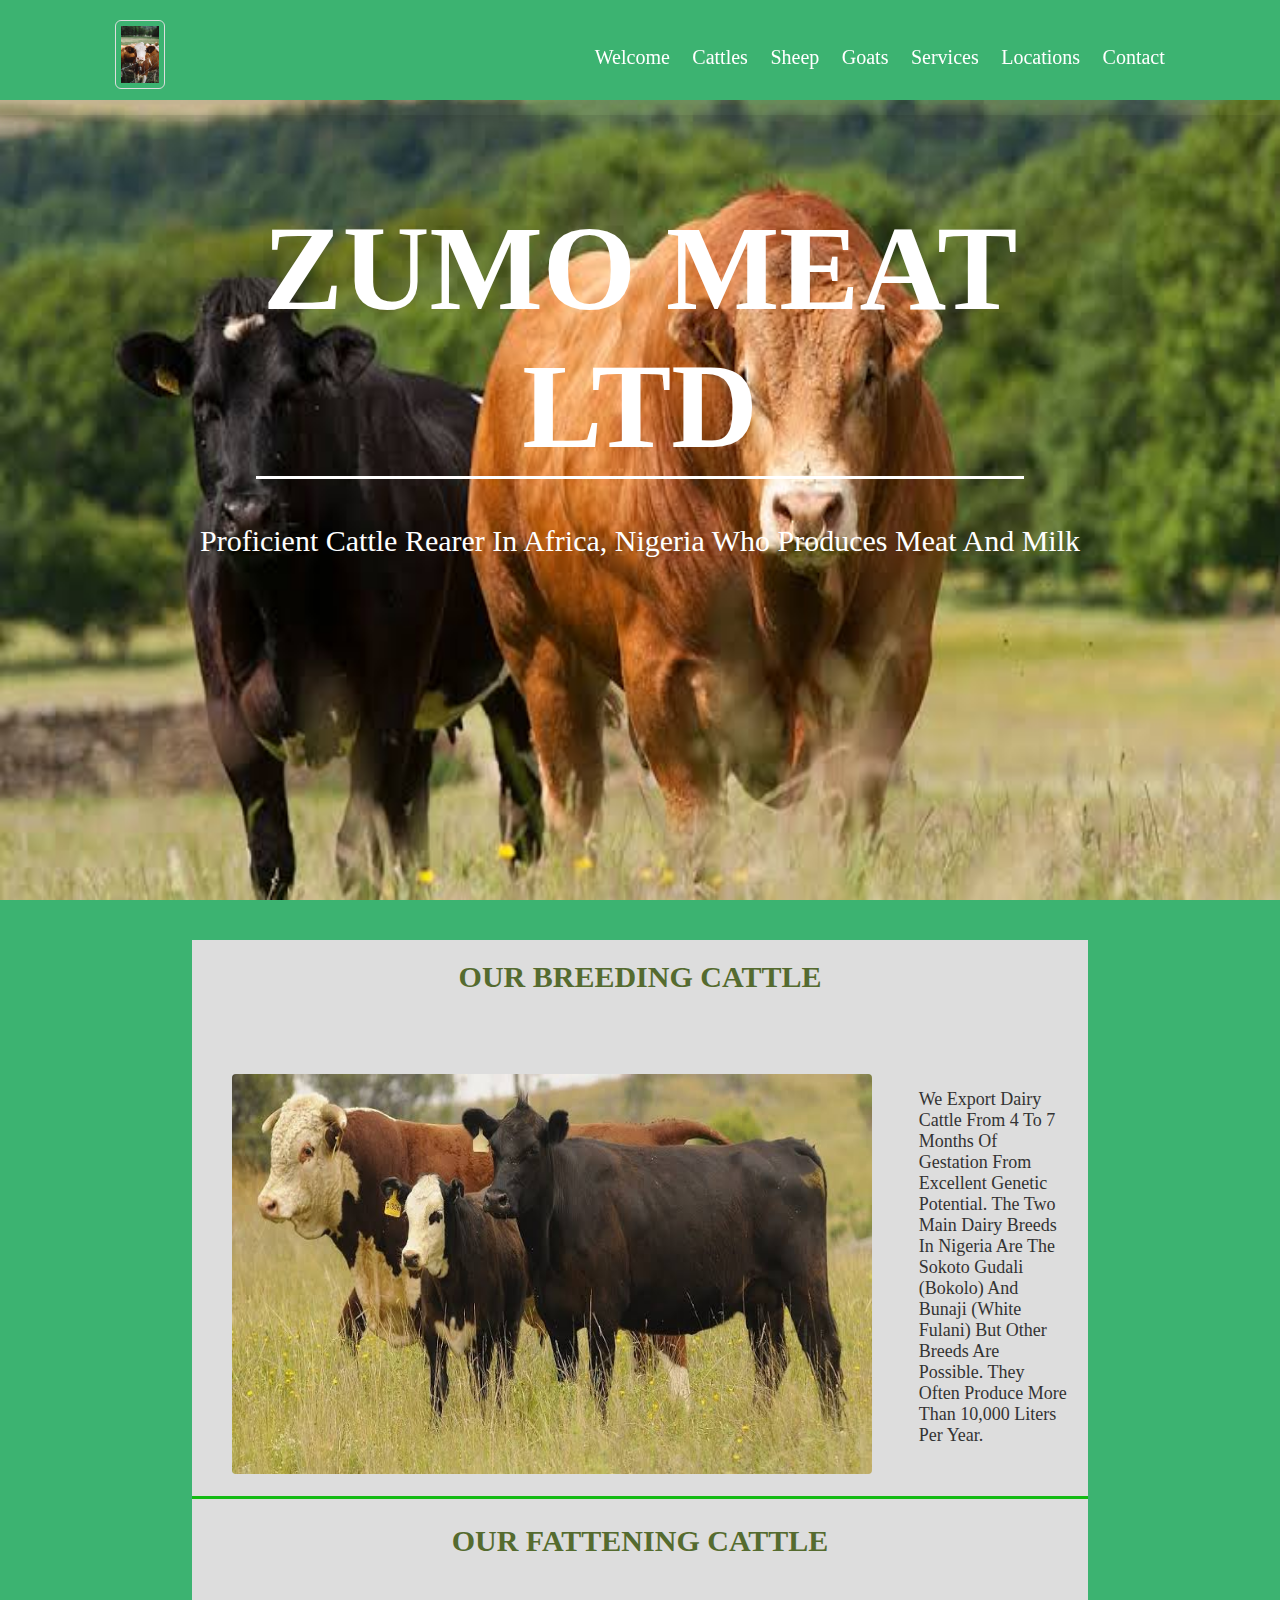
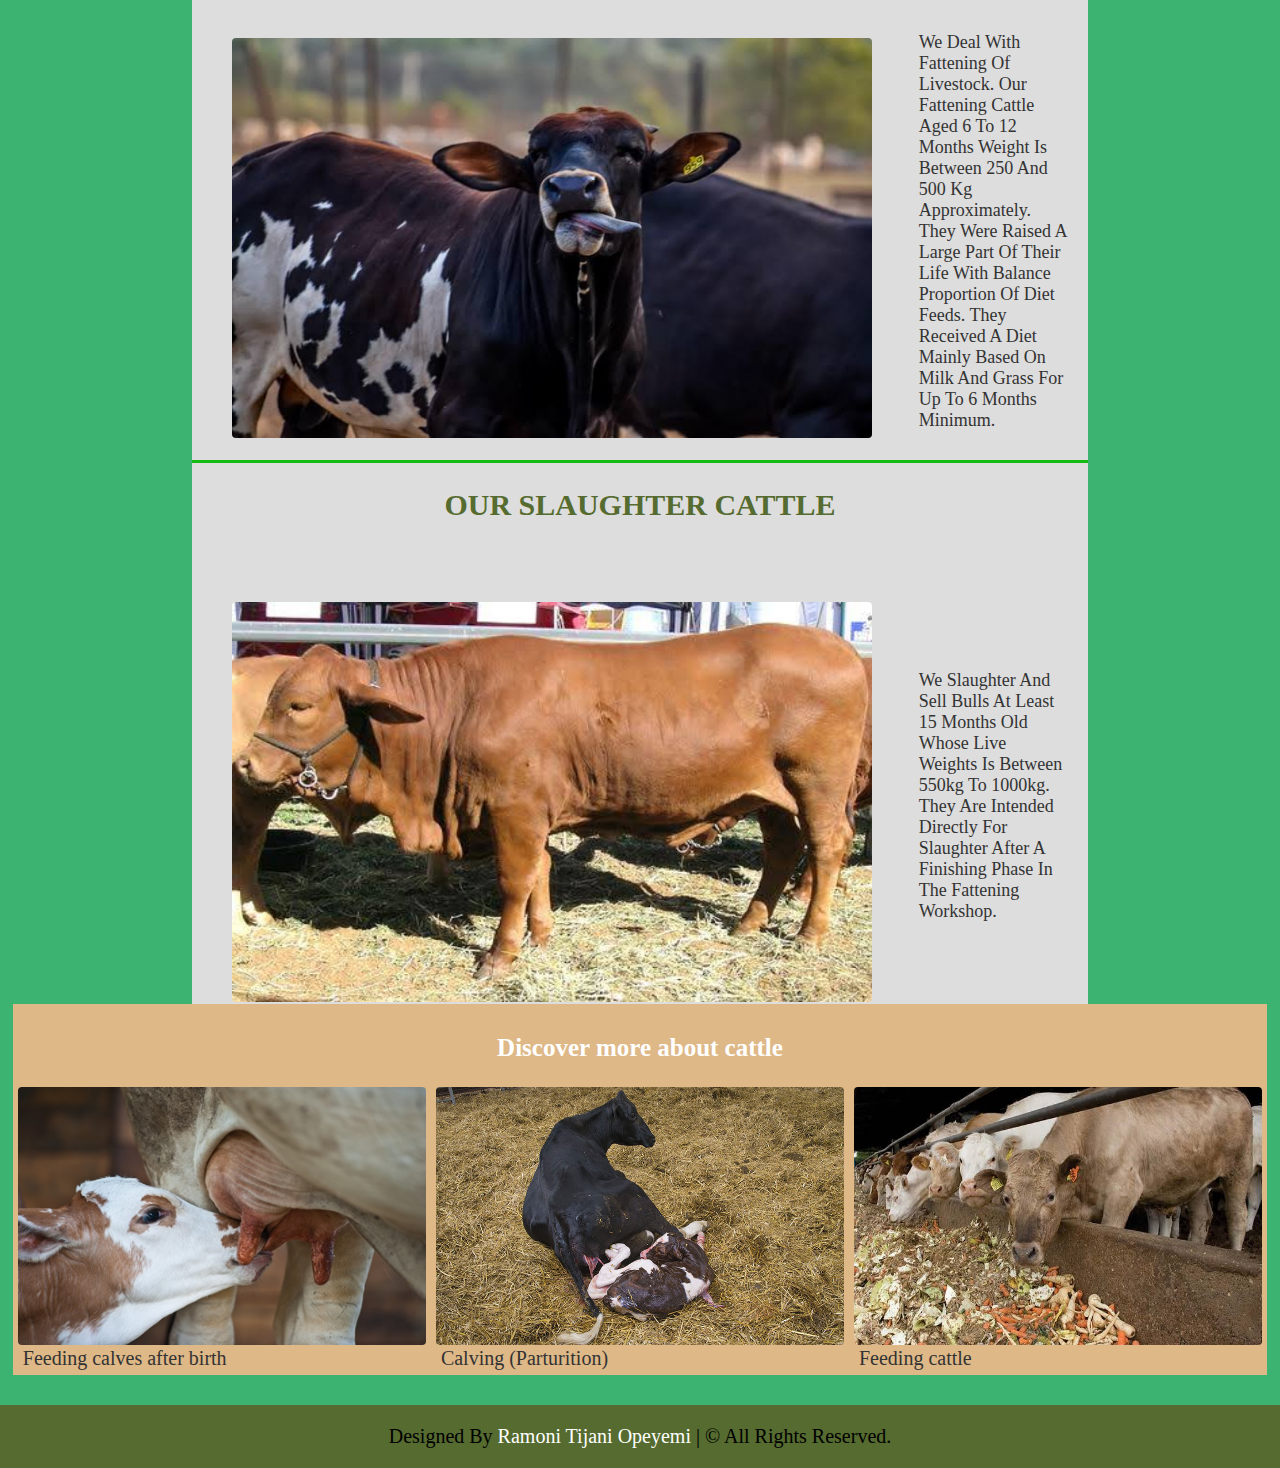
<file: cattles.html>
<!DOCTYPE html>
<html lang="en">
  <head>
    <meta charset="UTF-8" />
    <meta http-equiv="X-UA-Compatible" content="IE=edge" />
    <meta name="viewport" content="width=device-width, initial-scale=1.0" />
    <title>Zumo Meat Farm</title>
    <link
      rel="stylesheet"
      href="https://use.fontawesome.com/releases/v5.15.4/css/all.css"
      integrity="sha384-DyZ88mC6Up2uqS4h/KRgHuoeGwBcD4Ng9SiP4dIRy0EXTlnuz47vAwmeGwVChigm"
      crossorigin="anonymous"
    />
    <script
      src="https://code.jquery.com/jquery-3.6.0.min.js"
      integrity="sha256-/xUj+3OJU5yExlq6GSYGSHk7tPXikynS7ogEvDej/m4="
      crossorigin="anonymous"
    ></script>
    <link rel="stylesheet" href="zumo.css" />
  </head>
  <body>
    <header class="nav">
      <a href="#" class="logo"
        ><img src="images/images (65).jpeg" alt="Zumo Farm Logo"
      /></a>

      <div class="fas fa-fish"></div>

      <nav class="navbar">
        <a href="index.html">Welcome</a>
        <a href="cattles.html">Cattles</a>
        <a href="sheep.html">Sheep</a>
        <a href="goat.html">Goats</a>
        <a href="services.html">Services</a>
        <a href="locations.html">Locations</a>
        <a href="contact.html">Contact</a>
      </nav>
    </header>

    <div class="scroll-up-btn">
      <i class="fas fa-angle-up"></i>
    </div>

    <!--Cattle section begins-->
    <section id="cattles" class="cattle-filed">
      <div class="cattle-content">
        <h1>ZUMO MEAT <br />LTD</h1>
        <hr size="50%" />
        <p>
          Proficient cattle rearer in Africa, Nigeria who produces meat and milk
        </p>
      </div>
    </section>

    <section class="breed" id="breed">
      <div class="container">
        <h2 class="title">our breeding cattle</h2>
        <div class="breed-content">
          <div class="column-left">
            <img src="./images/cow.jpeg" alt="" />
          </div>
          <div class="column-right">
            <p>
              We export dairy cattle from 4 to 7 months of gestation from
              excellent genetic potential. The two main dairy breeds in Nigeria
              are the Sokoto Gudali (Bokolo) and Bunaji (White Fulani) but other
              breeds are possible. They often produce more than 10,000 liters
              per year.
            </p>
          </div>
        </div>
        <hr size="100%" />
        <h2 class="title">our fattening cattle</h2>
        <div class="breed-content">
          <div class="column-left">
            <img src="images/fattening.jpeg" alt="" />
          </div>
          <div class="column-right">
            <p>
              We deal with fattening of livestock. Our fattening cattle aged 6
              to 12 months weight is between 250 and 500 kg approximately. They
              were raised a large part of their life with balance proportion of
              diet feeds. They received a diet mainly based on milk and grass
              for up to 6 months minimum.
            </p>
          </div>
        </div>
        <hr size="100%" />
        <h2 class="title">our slaughter cattle</h2>
        <div class="breed-content">
          <div class="column-left">
            <img src="images/slaughter.jpeg" alt="" />
          </div>
          <div class="column-right">
            <p>
              We slaughter and sell bulls at least 15 months old whose live
              weights is between 550kg to 1000kg. They are intended directly for
              slaughter after a finishing phase in the fattening workshop.
            </p>
          </div>
        </div>
      </div>
    </section>

    <section id="cattle" class="cattle">
      <div class="container">
        <div class="row">
          <h1>Discover more about cattle</h1>
          <div class="cattle-img">
            <img src="./images/Suckling-calf.jpg" alt="" style="width: 100%" />
            <a
              href="https://www.ksre.k-state.edu/news/stories/2016/10/feeding-newly-weaned-calves.html"
              >Feeding calves after birth</a
            >
          </div>
          <div class="cattle-img">
            <img src="./images/calving.jpg" alt="" style="width: 100%" />
            <a
              href="https://vikaspedia.in/agriculture/livestock/cattle-buffalo/breeding-management-1/calving-parturition"
              >Calving (Parturition)</a
            >
          </div>
          <div class="cattle-img">
            <img src="./images/feeding.jpeg" alt="" style="width: 100%" />
            <a
              href="https://www.britannica.com/topic/livestock-farming/Beef-cattle-feed"
              >Feeding cattle</a
            >
          </div>
        </div>
      </div>
    </section>

    <footer>
      Designed by
      <span
        ><a href="https://github.com/AhmadTijani"
          >Ramoni Tijani Opeyemi</a
        ></span
      >
      | &copy; All Rights reserved.
    </footer>

    <script src="zumo.js"></script>
  </body>
</html>
</file>
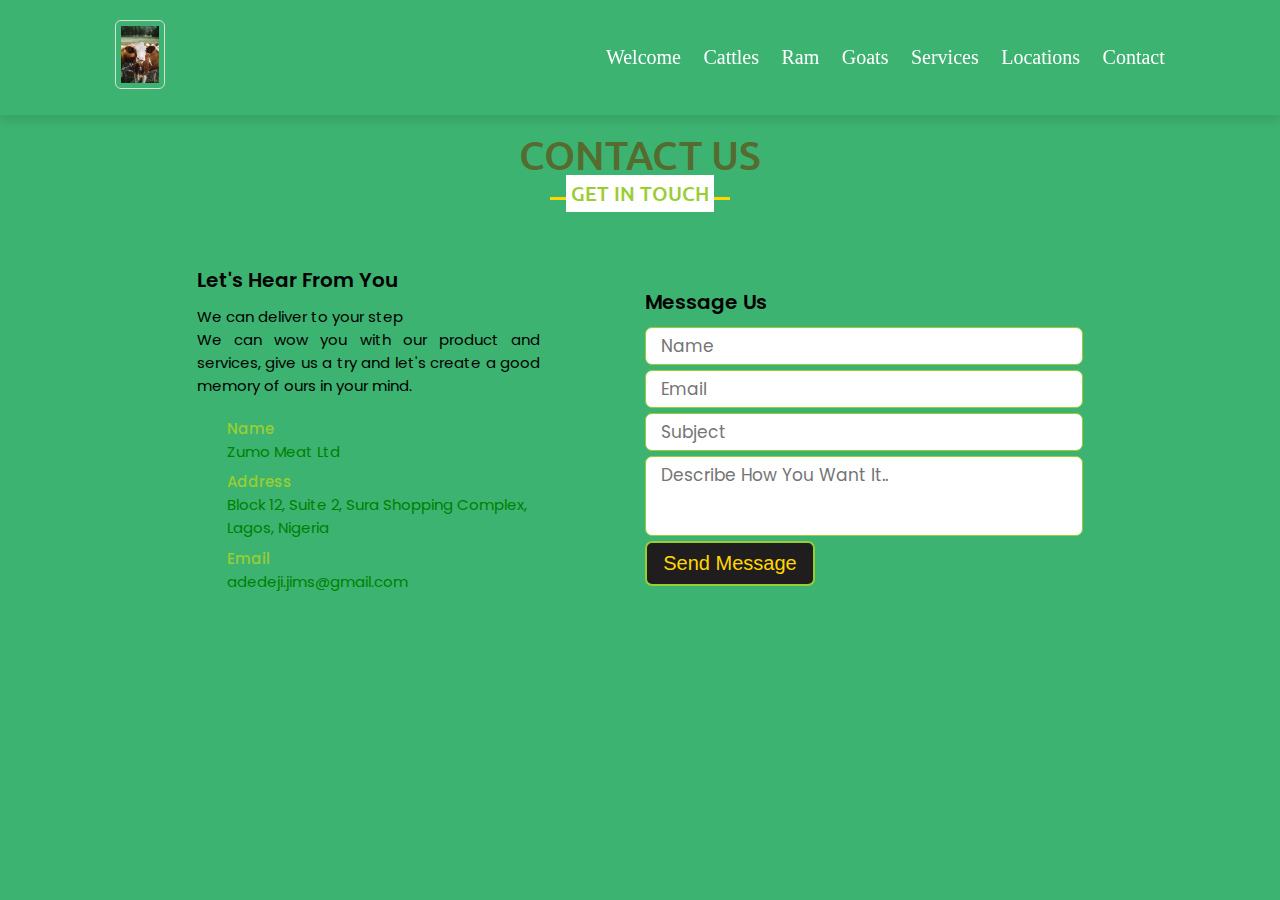
<file: contact.html>
<!DOCTYPE html>
<html lang="en">
  <head>
    <meta charset="UTF-8" />
    <meta http-equiv="X-UA-Compatible" content="IE=edge" />
    <meta name="viewport" content="width=device-width, initial-scale=1.0" />
    <title>Zumo Meat Farm</title>
    <link
      rel="stylesheet"
      href="https://use.fontawesome.com/releases/v5.15.4/css/all.css"
      integrity="sha384-DyZ88mC6Up2uqS4h/KRgHuoeGwBcD4Ng9SiP4dIRy0EXTlnuz47vAwmeGwVChigm"
      crossorigin="anonymous"
    />
    <script
      src="https://code.jquery.com/jquery-3.6.0.min.js"
      integrity="sha256-/xUj+3OJU5yExlq6GSYGSHk7tPXikynS7ogEvDej/m4="
      crossorigin="anonymous"
    ></script>
    <link rel="stylesheet" href="zumo.css" />
  </head>
  <body>
    <header class="nav">
      <a href="#" class="logo"
        ><img src="images/images (65).jpeg" alt="Zumo Farm Logo"
      /></a>

      <div class="fas fa-fish"></div>

      <nav class="navbar">
        <a href="index.html">Welcome</a>
        <a href="cattles.html">Cattles</a>
        <a href="sheep.html">Ram</a>
        <a href="goat.html">Goats</a>
        <a href="services.html">Services</a>
        <a href="locations.html">Locations</a>
        <a href="contact.html">Contact</a>
      </nav>
    </header>

    <div class="scroll-up-btn">
      <i class="fas fa-angle-up"></i>
    </div>

    <!--CONTACT SECTION STARTS-->
    <section class="contact" id="contact">
      <div class="container">
        <h2 class="title">Contact us</h2>
        <div class="contact-content">
          <div class="column left">
            <div class="text">Let's hear from you</div>
            <p>
              We can deliver to your step <br />
              We can wow you with our product and services, give us a try and
              let's create a good memory of ours in your mind.
            </p>
            <div class="icons">
              <div class="row">
                <i class="fas fa-user"></i>
                <div class="info">
                  <div class="head">Name</div>
                  <div class="sub-title">Zumo Meat Ltd</div>
                </div>
              </div>

              <div class="row">
                <i class="fas fa-map-marker"></i>
                <div class="info">
                  <div class="head">Address</div>
                  <div class="sub-title">
                    Block 12, Suite 2, Sura Shopping Complex, Lagos, Nigeria
                  </div>
                </div>
              </div>

              <div class="row">
                <i class="fas fa-envelope"></i>
                <div class="info">
                  <div class="head">Email</div>
                  <div class="sub-title">
                    <span>adedeji.jims@gmail.com</span>
                  </div>
                </div>
              </div>
            </div>
          </div>

          <div class="column right">
            <div class="text">Message us</div>
            <div class="media-icons">
              <a
                href="https://web.facebook.com/Zumo-Sebilla-287797728412642"
                target="_blank"
                rel="noonpener noreferrer"
              >
                <i class="fab fa-facebook-f"></i>
              </a>
              <a
                href="https://twitter.com/intent/follow?screen_name=_AhmadTijani"
                target="_blank"
                rel="noonpener noreferrer"
              >
                <i class="fab fa-twitter"></i>
              </a>
              <a
                href="https://www.instagram.com/zumo_meat/"
                target="_blank"
                rel="noonpener noreferrer"
              >
                <i class="fab fa-instagram"></i>
              </a>
              <a
                href="https://bit.ly/3v9gsCt"
                target="_blank"
                rel="noonpener noreferrer"
              >
                <i class="fab fa-whatsapp"></i>
              </a>
            </div>
            <form action="#">
              <div class="field">
                <div class="field name">
                  <input type="text" placeholder="Name" required />
                </div>
                <div class="field email">
                  <input type="text" placeholder="Email" required />
                </div>
                <div class="field">
                  <input type="text" placeholder="Subject" required />
                </div>
                <div class="field textarea">
                  <textarea
                    cols="30"
                    rows="10"
                    placeholder="Describe how you want it.."
                    required
                  ></textarea>
                </div>
                <div class="button">
                  <button type="submit">
                    <a href="mailto:adedeji.jims@gmail.com" target="_blank"
                      >Send message</a
                    >
                  </button>
                </div>
              </div>
            </form>
          </div>
        </div>
      </div>
    </section>

    <script src="zumo.js"></script>
  </body>
</html>
</file>
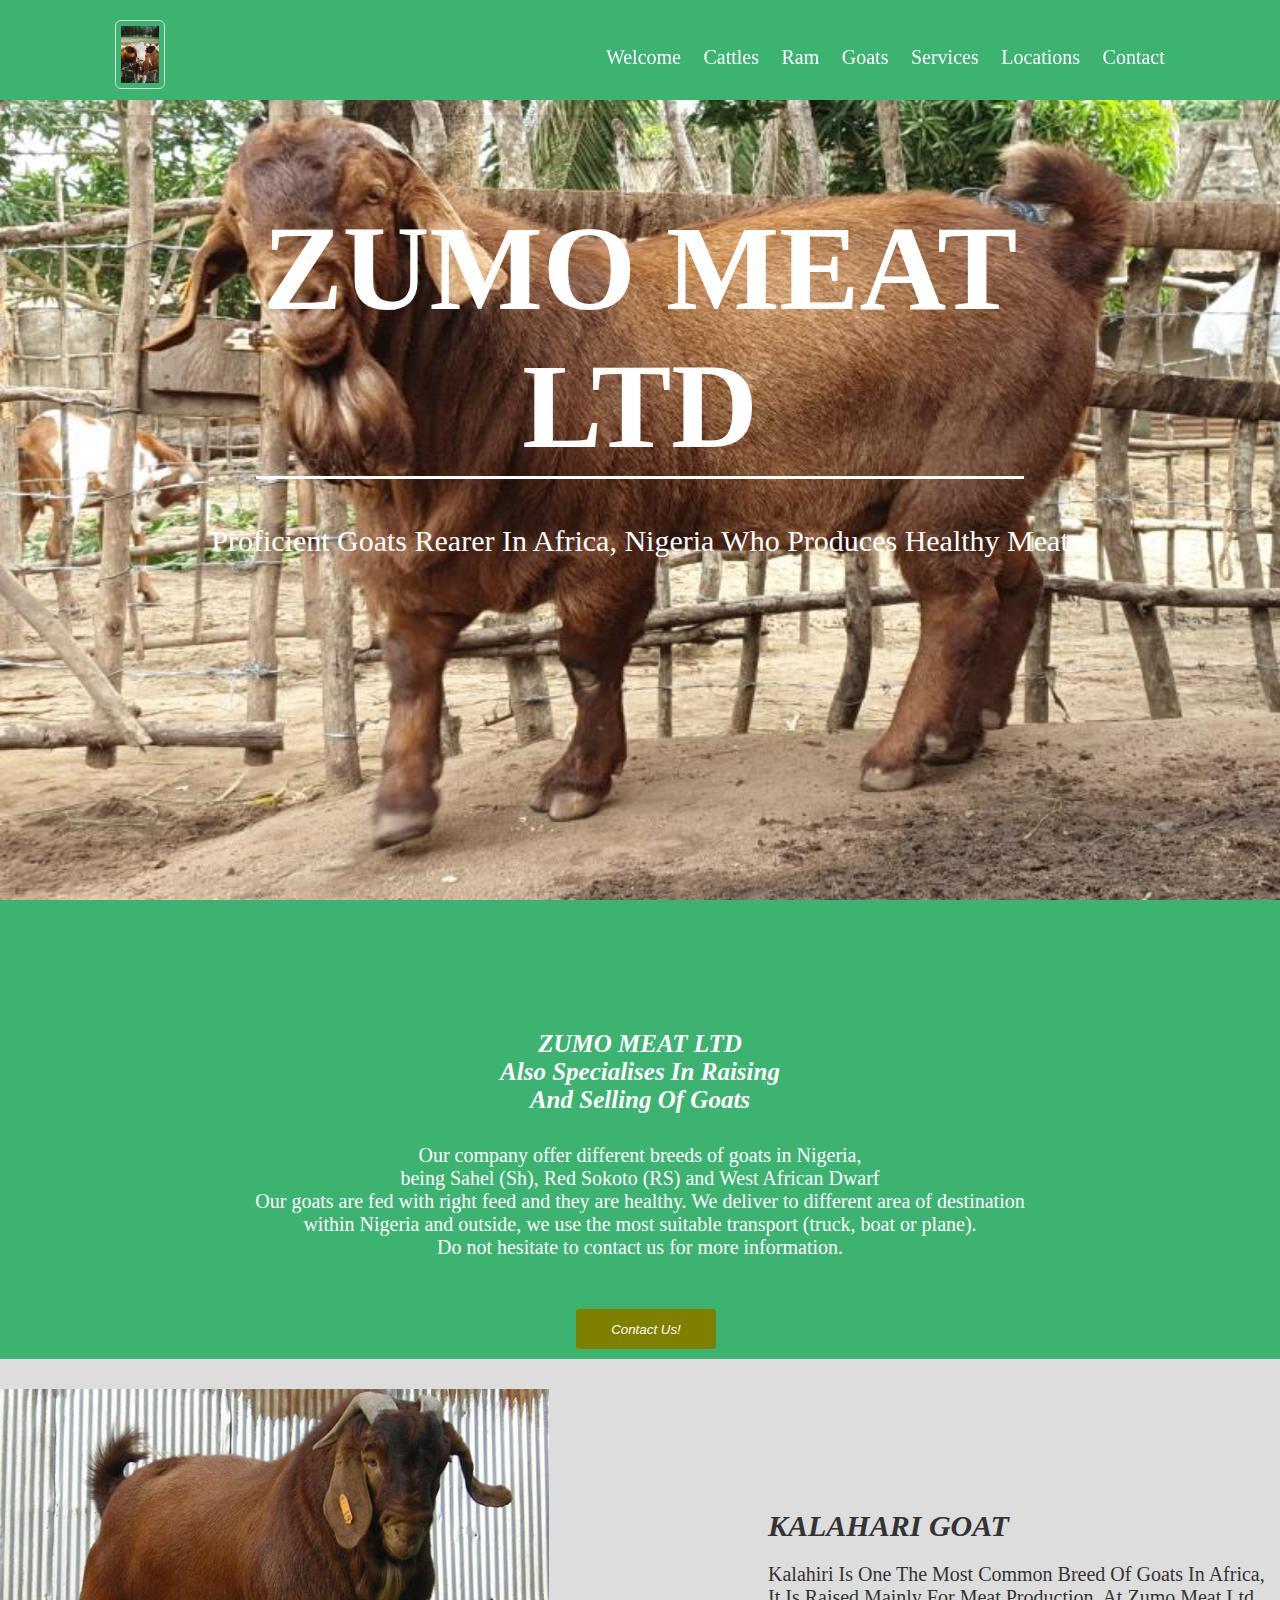
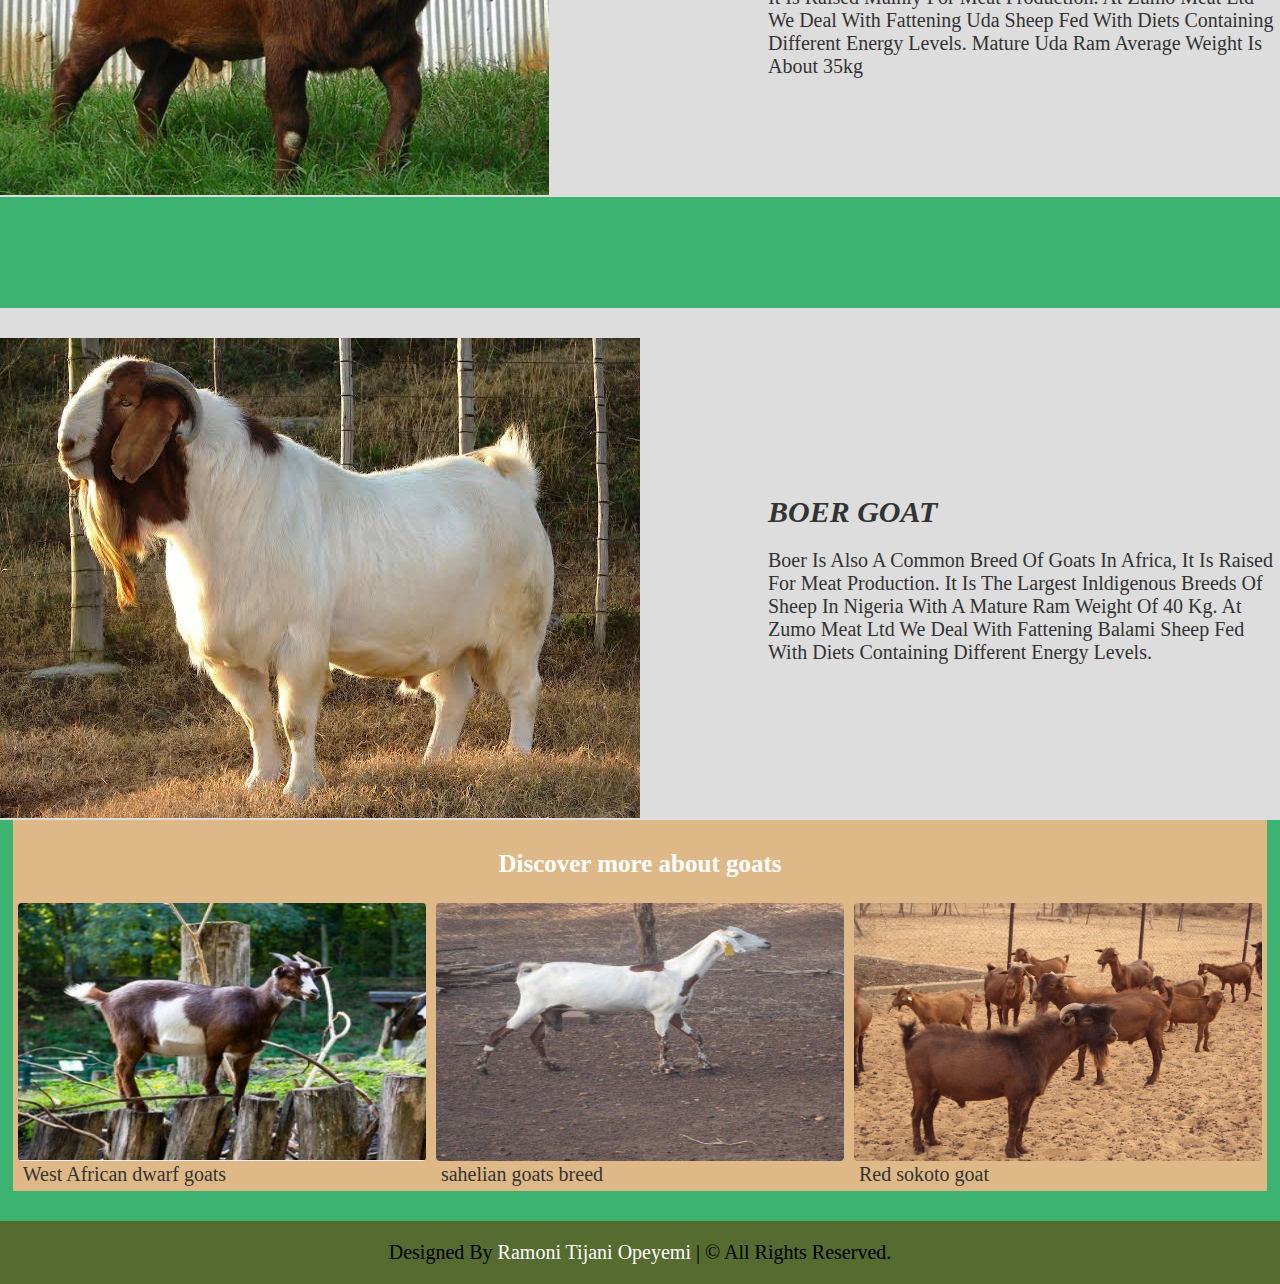
<file: goat.html>
<!DOCTYPE html>
<html lang="en">
  <head>
    <meta charset="UTF-8" />
    <meta http-equiv="X-UA-Compatible" content="IE=edge" />
    <meta name="viewport" content="width=device-width, initial-scale=1.0" />
    <title>Zumo Meat Farm</title>
    <link
      rel="stylesheet"
      href="https://use.fontawesome.com/releases/v5.15.4/css/all.css"
      integrity="sha384-DyZ88mC6Up2uqS4h/KRgHuoeGwBcD4Ng9SiP4dIRy0EXTlnuz47vAwmeGwVChigm"
      crossorigin="anonymous"
    />
    <script
      src="https://code.jquery.com/jquery-3.6.0.min.js"
      integrity="sha256-/xUj+3OJU5yExlq6GSYGSHk7tPXikynS7ogEvDej/m4="
      crossorigin="anonymous"
    ></script>
    <link rel="stylesheet" href="zumo.css" />
  </head>
  <body>
    <header class="nav">
      <a href="#" class="logo"
        ><img src="images/images (65).jpeg" alt="Zumo Farm Logo"
      /></a>

      <div class="fas fa-fish"></div>

      <nav class="navbar">
        <a href="index.html">Welcome</a>
        <a href="cattles.html">Cattles</a>
        <a href="sheep.html">Ram</a>
        <a href="goat.html">Goats</a>
        <a href="services.html">Services</a>
        <a href="locations.html">Locations</a>
        <a href="contact.html">Contact</a>
      </nav>
    </header>

    <div class="scroll-up-btn">
      <i class="fas fa-angle-up"></i>
    </div>

    <section id="goat" class="goat-field">
      <div class="ram-content">
        <h1>ZUMO MEAT <br />LTD</h1>
        <hr size="50%" />
        <p>
          Proficient goats rearer in Africa, Nigeria who produces healthy meat
        </p>
      </div>
    </section>
    <section class="ram-content1">
      <div class="container">
        <h1>
          <em
            ><span>ZUMO MEAT LTD</span> <br />
            also specialises in raising
            <br />and selling of goats</em
          >
        </h1>
        <p>
          Our company offer different breeds of goats in Nigeria, <br />being
          Sahel (Sh), Red Sokoto (RS) and West African Dwarf <br />Our goats are
          fed with right feed and they are healthy. We deliver to different area
          of destination <br />within Nigeria and outside, we use the most
          suitable transport (truck, boat or plane).<br />
          Do not hesitate to contact us for more information.
        </p>
        <button>
          <a href="contact.html"><em>Contact Us!</em></a>
        </button>
      </div>
    </section>
    <section class="ram-content2">
      <div class="container">
        <div class="column-left">
          <img src="./images/KALA.jpg" />
        </div>
        <div class="column-right">
          <h2><em>KALAHARI GOAT</em></h2>
          <p>
            Kalahiri is one the most common breed of goats in Africa, it is
            raised mainly for meat production. At Zumo meat ltd we deal with
            fattening Uda sheep fed with diets containing different energy
            levels. mature Uda ram average weight is about 35kg
          </p>
        </div>
      </div>
      <br />
      <div class="container">
        <div class="column-left">
          <img src="./images/goat1.jpeg" />
        </div>
        <div class="column-right">
          <h2><em>BOER GOAT</em></h2>
          <p>
            Boer is also a common breed of goats in Africa, it is raised for
            meat production. It is the largest inldigenous breeds of sheep in
            Nigeria with a mature ram weight of 40 kg. At Zumo meat ltd we deal
            with fattening Balami sheep fed with diets containing different
            energy levels.
          </p>
        </div>
      </div>
    </section>
    <section id="cattle" class="cattle">
      <div class="container">
        <div class="row">
          <h1>Discover more about goats</h1>
          <div class="cattle-img">
            <img src="./images/dwarf.jpg" alt="" style="width: 100%" />
            <a
              href="https://parasitesandvectors.biomedcentral.com/articles/10.1186/1756-3305-4-12"
              >West African dwarf goats</a
            >
          </div>
          <div class="cattle-img">
            <img src="./images/Sahelian-goat.jpg" alt="" style="width: 100%" />
            <a href="https://scialert.net/fulltext/?doi=jbs.2008.753.759"
              >sahelian goats breed</a
            >
          </div>
          <div class="cattle-img">
            <img src="./images/red sokoto.jpg" alt="" style="width: 100%" />
            <a href="https://www.heighpubs.org/hvsr/ivs-aid1019.php"
              >Red sokoto goat</a
            >
          </div>
        </div>
      </div>
    </section>

    <footer>
      Designed by
      <span
        ><a href="https://github.com/AhmadTijani"
          >Ramoni Tijani Opeyemi</a
        ></span
      >
      | &copy; All Rights reserved.
    </footer>

    <script src="zumo.js"></script>
  </body>
</html>
</file>
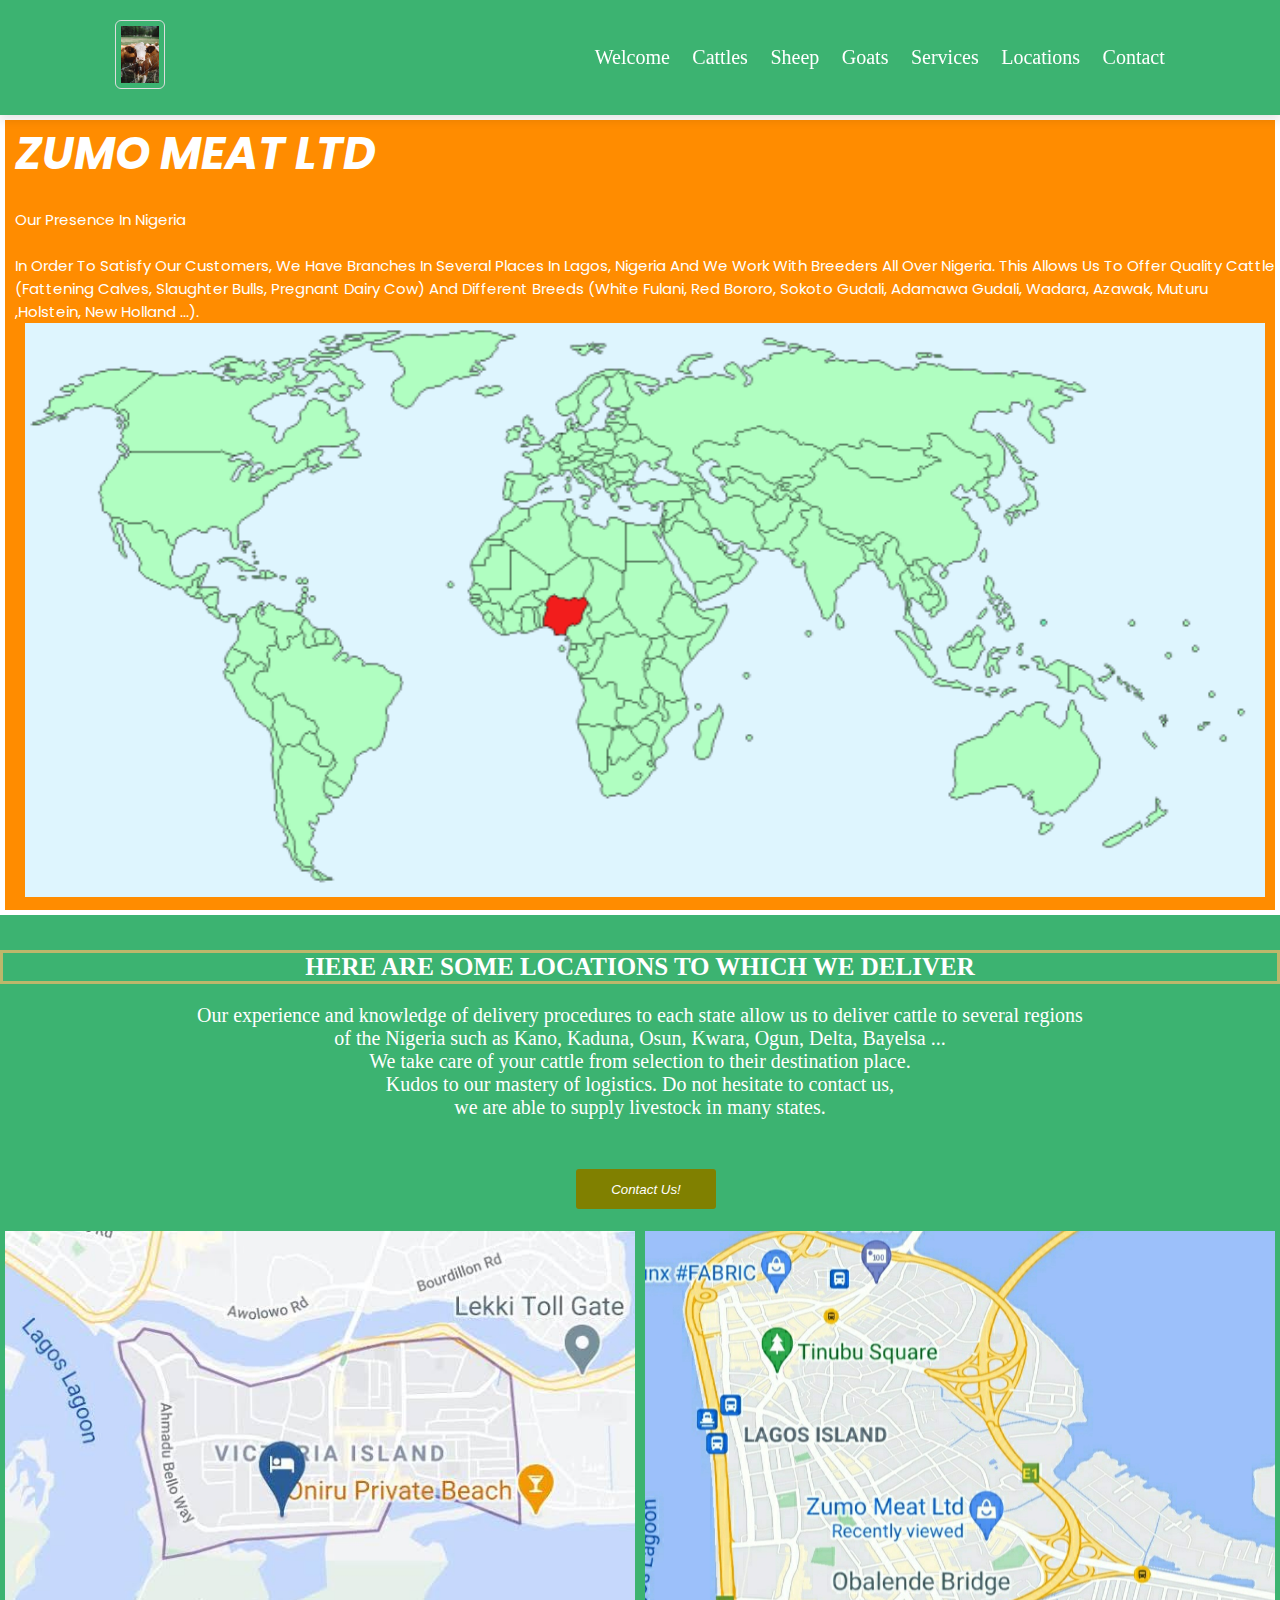
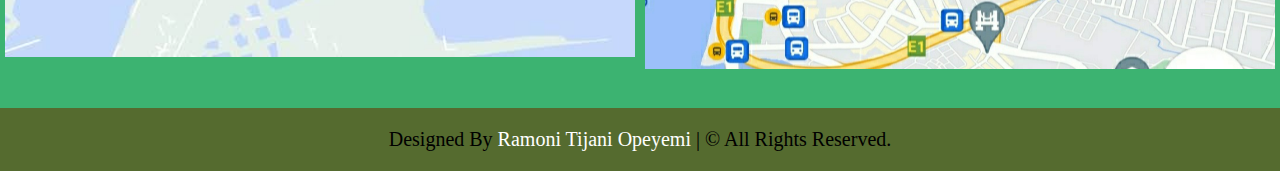
<file: locations.html>
<!DOCTYPE html>
<html lang="en">
  <head>
    <meta charset="UTF-8" />
    <meta http-equiv="X-UA-Compatible" content="IE=edge" />
    <meta name="viewport" content="width=device-width, initial-scale=1.0" />
    <title>Zumo Meat Farm</title>
    <link
      rel="stylesheet"
      href="https://use.fontawesome.com/releases/v5.15.4/css/all.css"
      integrity="sha384-DyZ88mC6Up2uqS4h/KRgHuoeGwBcD4Ng9SiP4dIRy0EXTlnuz47vAwmeGwVChigm"
      crossorigin="anonymous"
    />
    <script
      src="https://code.jquery.com/jquery-3.6.0.min.js"
      integrity="sha256-/xUj+3OJU5yExlq6GSYGSHk7tPXikynS7ogEvDej/m4="
      crossorigin="anonymous"
    ></script>
    <link rel="stylesheet" href="zumo.css" />
  </head>
  <body>
    <header class="nav">
      <a href="#" class="logo"
        ><img src="images/images (65).jpeg" alt="Zumo Farm Logo"
      /></a>

      <div class="fas fa-fish"></div>

      <nav class="navbar">
        <a href="index.html">Welcome</a>
        <a href="cattles.html">Cattles</a>
        <a href="sheep.html">Sheep</a>
        <a href="goat.html">Goats</a>
        <a href="services.html">Services</a>
        <a href="locations.html">Locations</a>
        <a href="contact.html">Contact</a>
      </nav>
    </header>

    <div class="scroll-up-btn">
      <i class="fas fa-angle-up"></i>
    </div>

    <section class="location">
      <div class="container">
        <div class="col-left">
          <h2><em>ZUMO MEAT LTD</em></h2>
          <p>
            Our presence in Nigeria
            <br />
          </br>
            In order to satisfy our customers, we have branches in several
            places in Lagos, Nigeria and we work with breeders all over Nigeria.
            This allows us to offer quality cattle (fattening calves, slaughter
            bulls, pregnant dairy cow) and different breeds (White Fulani, Red
            Bororo, Sokoto Gudali, Adamawa Gudali, Wadara, Azawak, Muturu
            ,Holstein, New Holland ...).
          </p>
        </div>
        <div class="col-right">
          <img src="./images/nigeria_world.gif" />
        </div>
      </div>
    </section>
    <section id="delivery" class="delivery">
      <h1>Here are some locations to which we deliver</h1>
      <p>
        Our experience and knowledge of delivery procedures
        to each state allow us to deliver cattle to several
        regions <br>of the Nigeria such as Kano, Kaduna,
        Osun, Kwara, Ogun, Delta, Bayelsa ...<br>
        We take care of your cattle from selection to their destination place. <br>Kudos to our mastery of logistics.
        Do not hesitate to contact us, <br>we are able to supply livestock in many states.</p>
        <button>
          <a href="#"><em>Contact Us!</em></a>
        </button>
        <br>
      
      <div class="roww">
        <div class="colu">
          <img src="./images/map2.jpeg" alt="map" style="width:100%">
        </div>
        <div class="colu">
          <img src="./images/map4.jpg" alt="map" style="width:100%">
        </div>
      </div>
    </section>

    <footer>
      Designed by
      <span
        ><a href="https://github.com/AhmadTijani"
          >Ramoni Tijani Opeyemi</a
        ></span
      >
      | &copy; All Rights reserved.
    </footer>

    <script src="zumo.js"></script>
  </body>
</html>
</file>
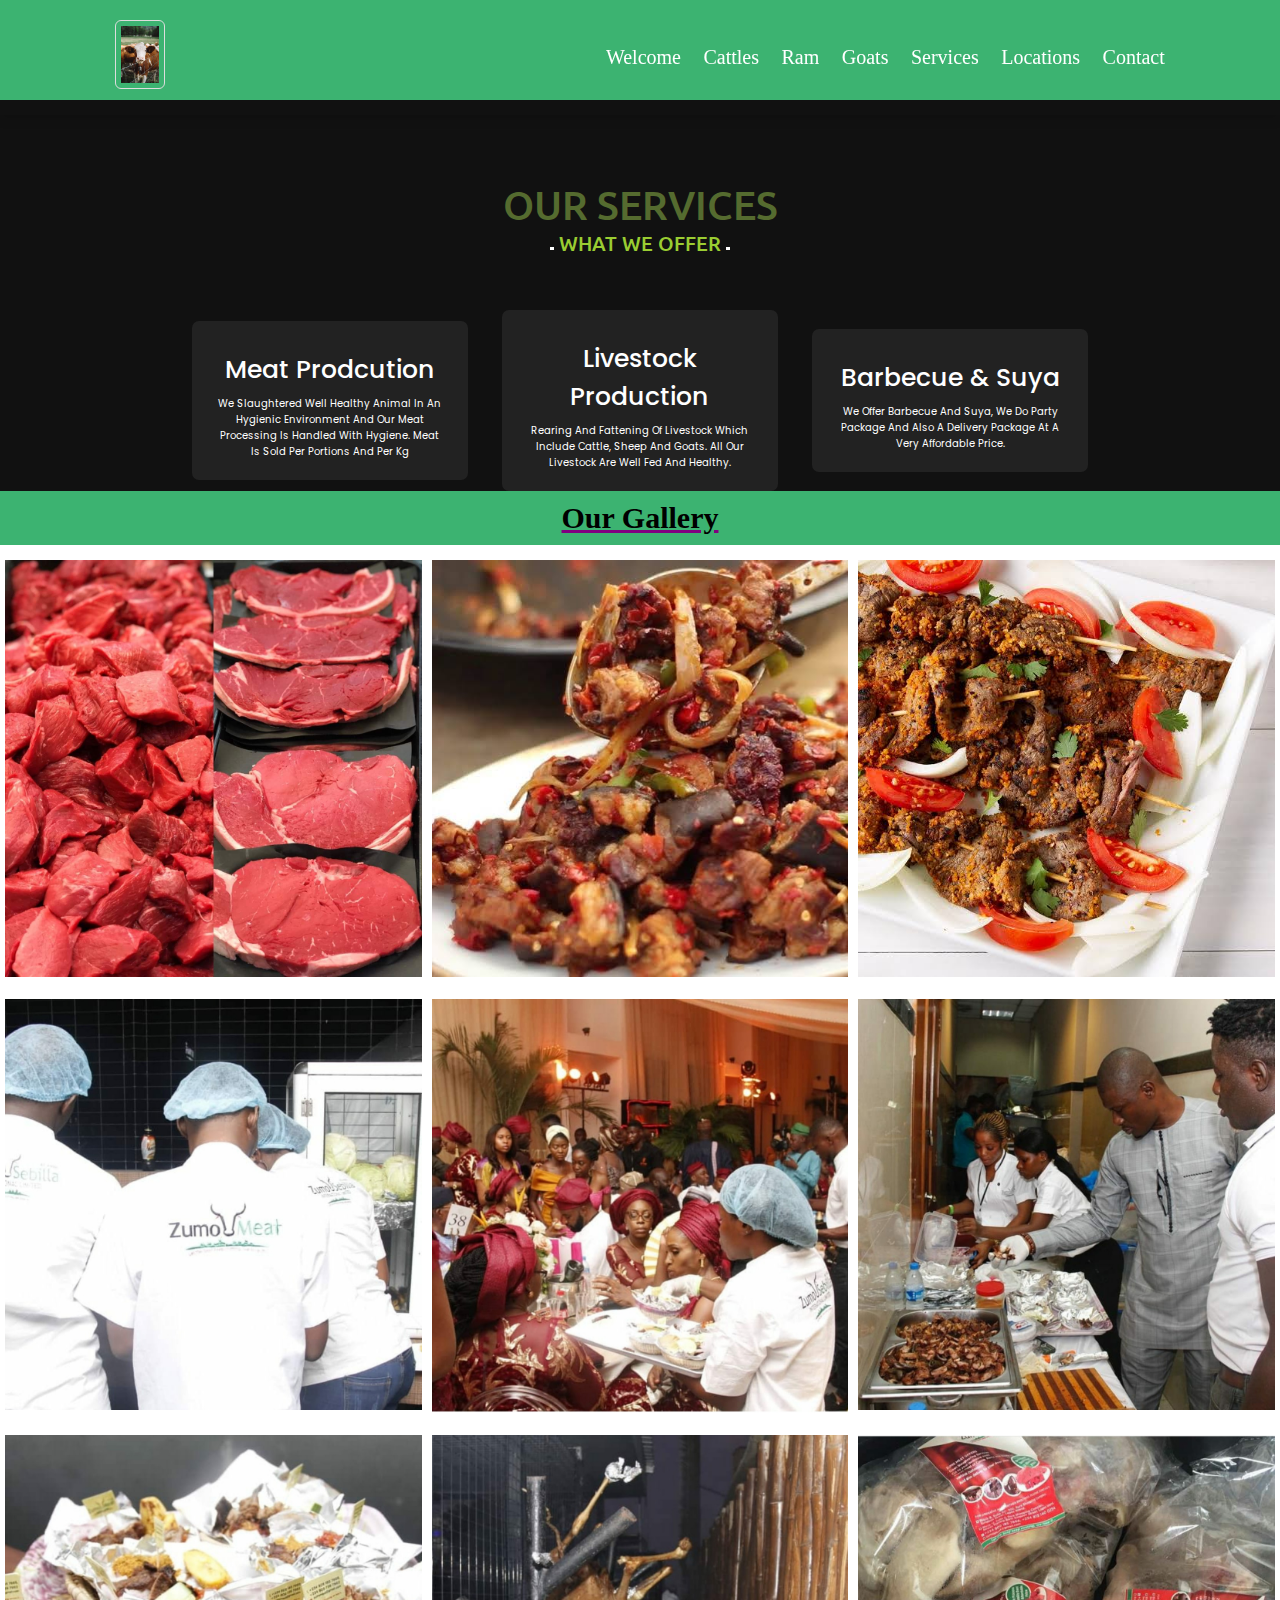
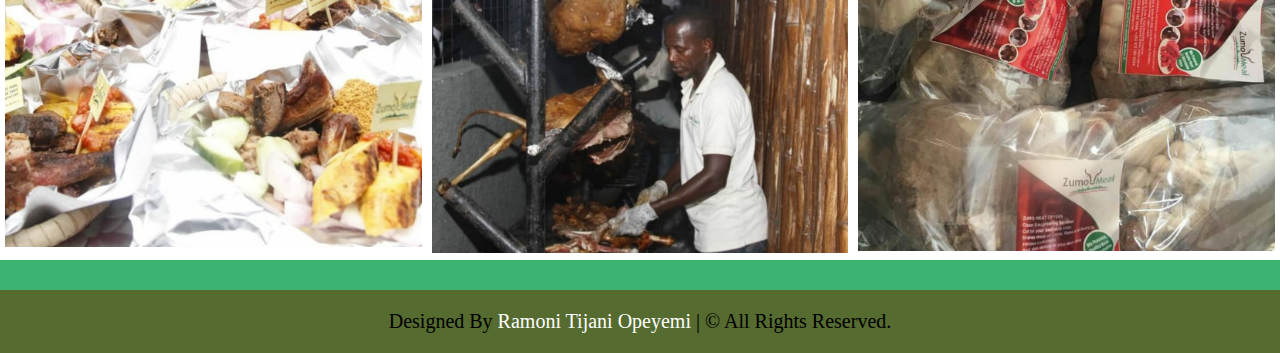
<file: services.html>
<!DOCTYPE html>
<html lang="en">
  <head>
    <meta charset="UTF-8" />
    <meta http-equiv="X-UA-Compatible" content="IE=edge" />
    <meta name="viewport" content="width=device-width, initial-scale=1.0" />
    <title>Zumo Meat Farm</title>
    <link
      rel="stylesheet"
      href="https://use.fontawesome.com/releases/v5.15.4/css/all.css"
      integrity="sha384-DyZ88mC6Up2uqS4h/KRgHuoeGwBcD4Ng9SiP4dIRy0EXTlnuz47vAwmeGwVChigm"
      crossorigin="anonymous"
    />
    <script
      src="https://code.jquery.com/jquery-3.6.0.min.js"
      integrity="sha256-/xUj+3OJU5yExlq6GSYGSHk7tPXikynS7ogEvDej/m4="
      crossorigin="anonymous"
    ></script>
    <link rel="stylesheet" href="zumo.css" />
  </head>
  <body>
    <header class="nav">
      <a href="#" class="logo"
        ><img src="images/images (65).jpeg" alt="Zumo Farm Logo"
      /></a>

      <div class="fas fa-fish"></div>

      <nav class="navbar">
        <a href="index.html">Welcome</a>
        <a href="cattles.html">Cattles</a>
        <a href="sheep.html">Ram</a>
        <a href="goat.html">Goats</a>
        <a href="services.html">Services</a>
        <a href="locations.html">Locations</a>
        <a href="contact.html">Contact</a>
      </nav>
    </header>

    <div class="scroll-up-btn">
      <i class="fas fa-angle-up"></i>
    </div>

    <section class="services" id="services">
      <div class="container">
        <h2 class="title">Our services</h2>
        <div class="services-content">
          <div class="card">
            <div class="box">
              <i class="fas fa-drumstick-bite"></i>
              <div class="text">Meat Prodcution</div>
              <p>
                We slaughtered well healthy animal in an hygienic environment
                and our meat processing is handled with hygiene. Meat is sold
                per portions and per Kg
              </p>
            </div>
          </div>

          <div class="card">
            <div class="box">
              <i class="fas fa-hippo"></i>
              <div class="text">Livestock Production</div>
              <p>
                Rearing and fattening of livestock which include cattle, sheep
                and goats. all our livestock are well fed and healthy.
              </p>
            </div>
          </div>

          <div class="card">
            <div class="box">
              <i class="fas fa-drumstick-bite"></i>
              <div class="text">Barbecue & Suya</div>
              <p>
                We offer Barbecue and Suya, we do party package and also a
                delivery package at a very affordable price.
              </p>
            </div>
          </div>
        </div>
      </div>
    </section>

    <section id="gallery" class="gallery">
      <h1>Our Gallery</h1>
      <div class="rowi">
        <div class="column">
          <img
            src="./images/beef.jpg"
            alt="Beef"
            style="width: 100%"
          />
        </div>
        <div class="column">
          <img
            src="./images/asun.jpeg"
            alt="asun"
            style="width: 100%"
          />
        </div>
        <div class="column">
          <img
            src="./images/suya.jpeg"
            alt="Suya"
            style="width: 100%"
          />
        </div>
      </div>
    </section>
      <div class="rowi">
        <div class="column">
          <img
            src="./images/men-at-work.jpg"
            alt="Men-At-Work"
            style="width: 100%"
          />
        </div>
        <div class="column">
          <img
            src="./images/serve.jpg"
            alt="Serving lady"
            style="width: 100%"
          />
        </div>
        <div class="column">
          <img
            src="./images/taking-suya.jpg"
            alt="Cutting Suya"
            style="width: 100%"
          />
        </div>
      </div>
    </section>
      <div class="rowi">
        <div class="column">
          <img
            src="./images/serving3.jpg"
            alt="Serving suya"
            style="width: 100%"
          />
        </div>
        <div class="column">
          <img
            src="./images/men-at-work...jpg"
            alt="Men at service"
            style="width: 100%"
          />
        </div>
        <div class="column">
          <img
            src="./images/packaged-meat.jpg"
            alt="Packaged meat"
            style="width: 100%"
          />
        </div>
      </div>
    </section>

    
    <footer>
      Designed by
      <span
        ><a href="https://github.com/AhmadTijani"
          >Ramoni Tijani Opeyemi</a
        ></span
      >
      | &copy; All Rights reserved.
    </footer>

    <script src="zumo.js"></script>
  </body>
</html>
</file>
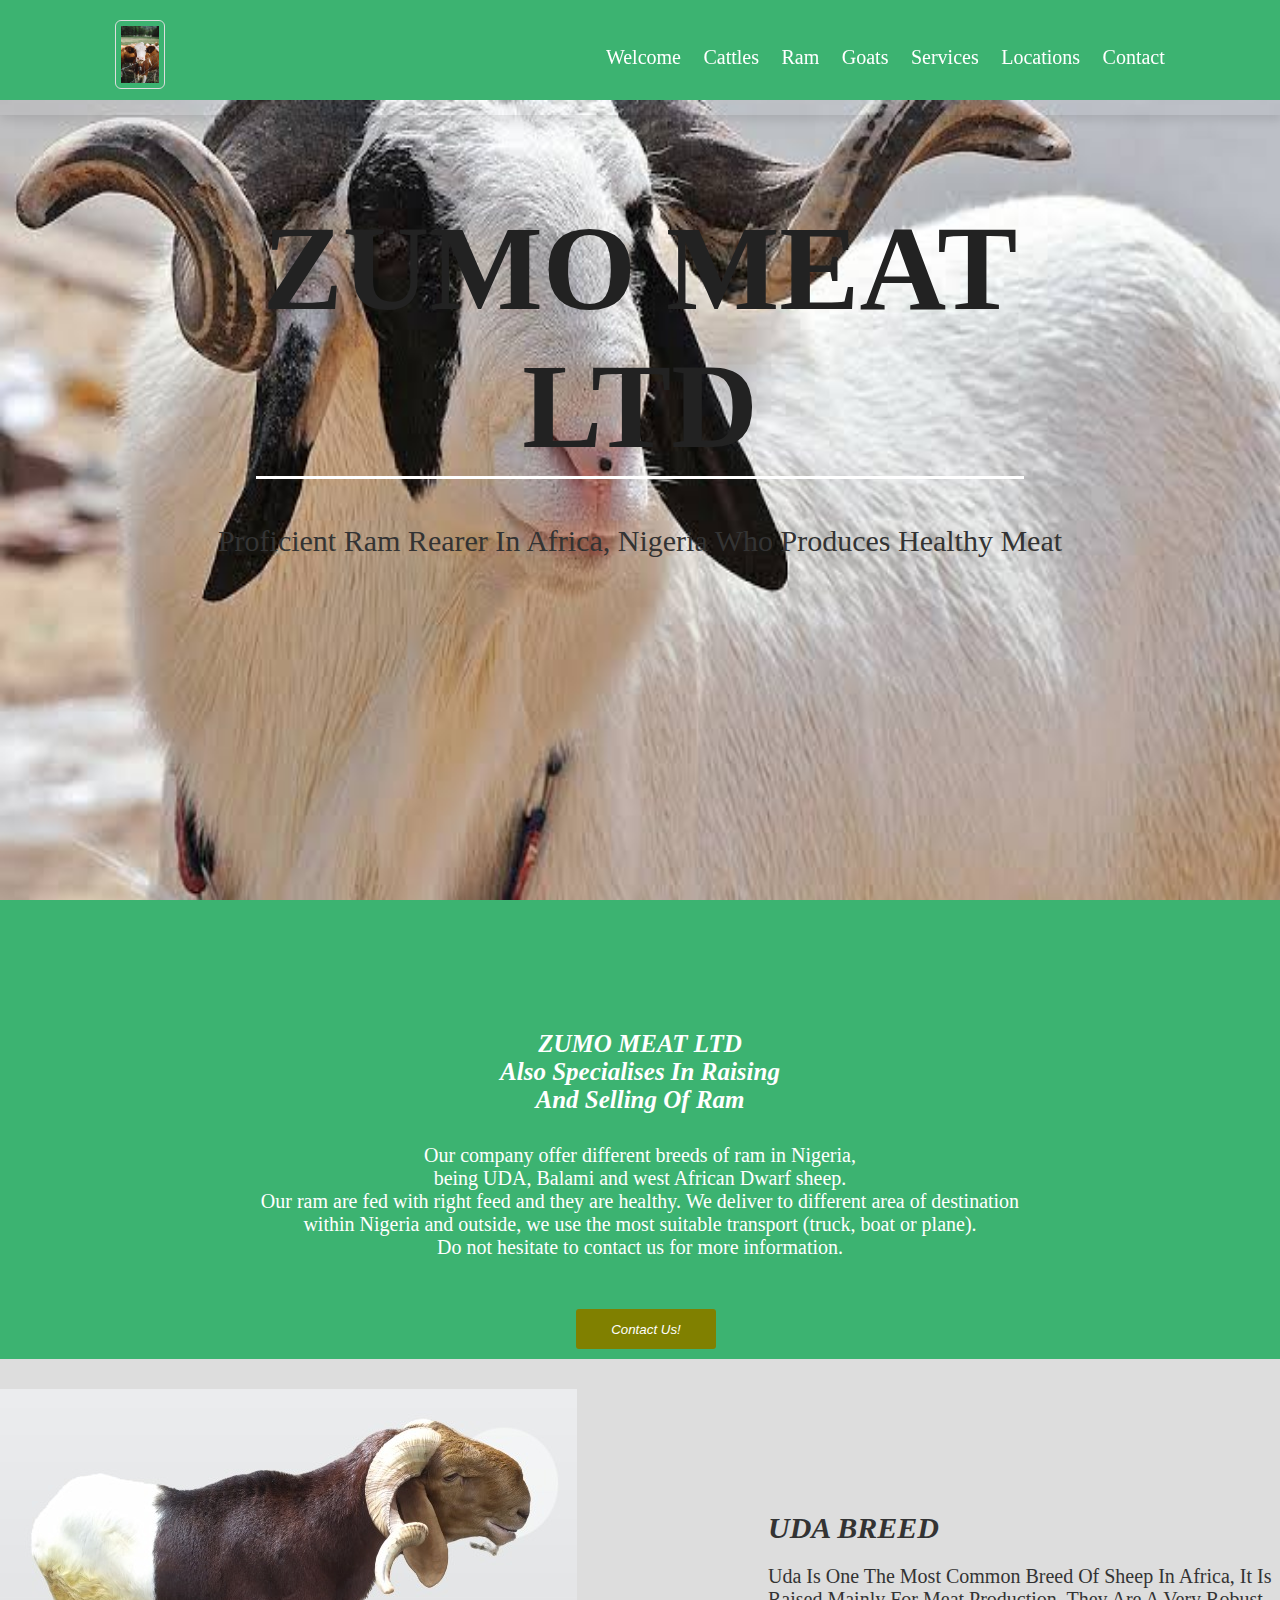
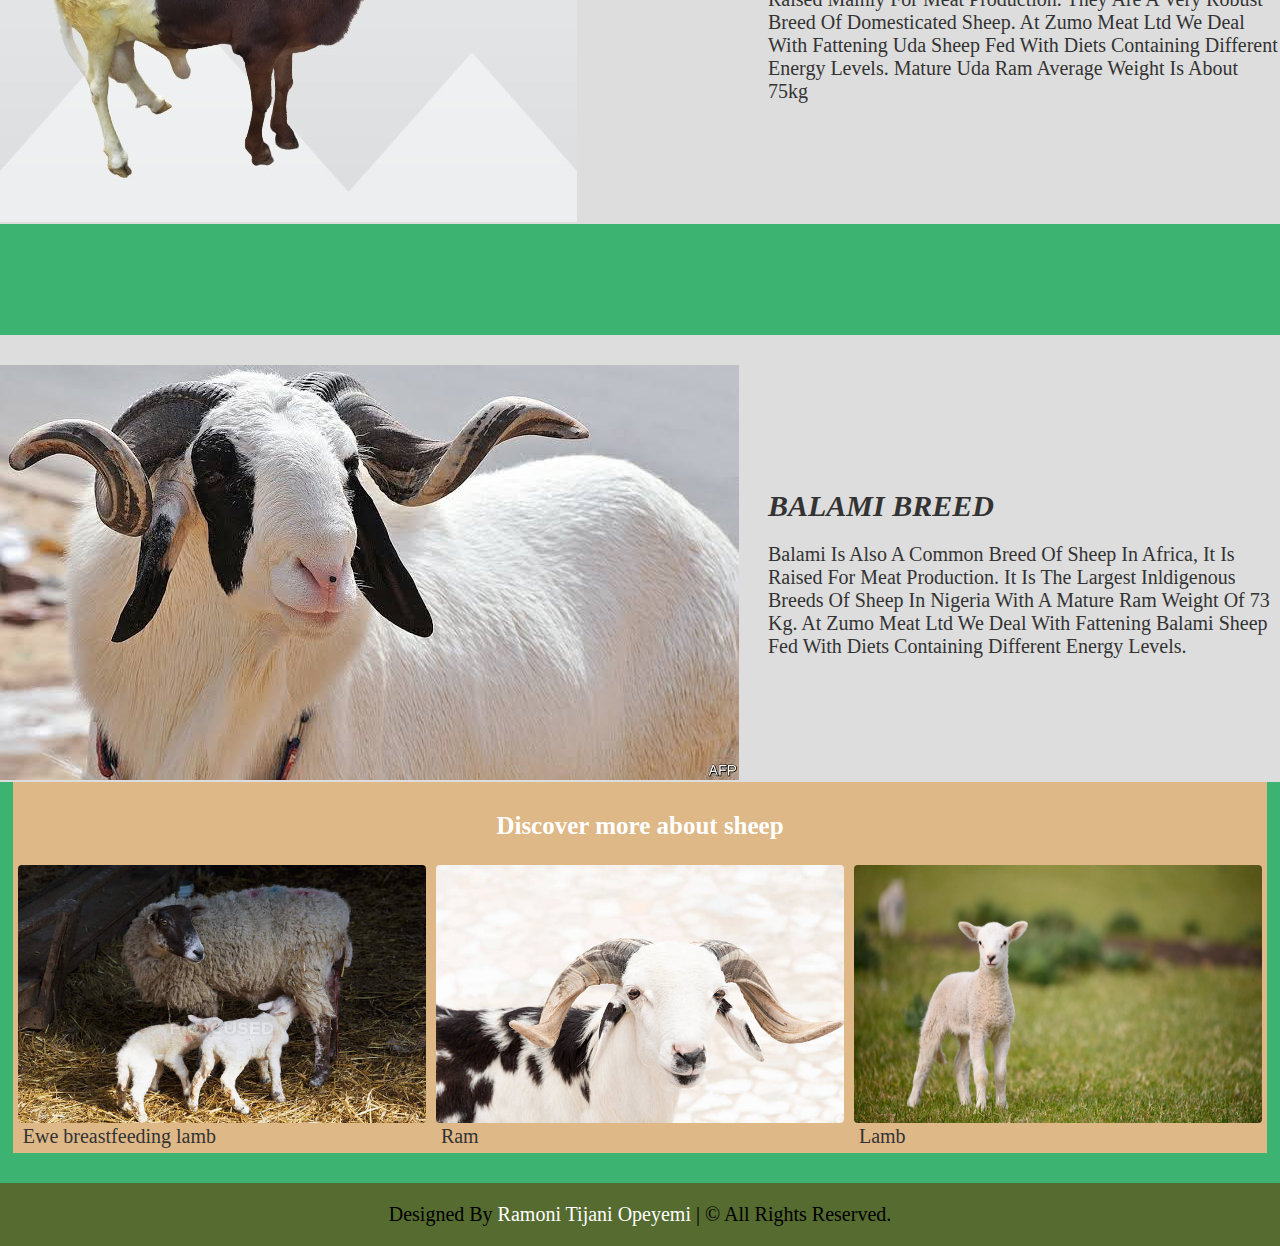
<file: sheep.html>
<!DOCTYPE html>
<html lang="en">
  <head>
    <meta charset="UTF-8" />
    <meta http-equiv="X-UA-Compatible" content="IE=edge" />
    <meta name="viewport" content="width=device-width, initial-scale=1.0" />
    <title>Zumo Meat Farm</title>
    <link
      rel="stylesheet"
      href="https://use.fontawesome.com/releases/v5.15.4/css/all.css"
      integrity="sha384-DyZ88mC6Up2uqS4h/KRgHuoeGwBcD4Ng9SiP4dIRy0EXTlnuz47vAwmeGwVChigm"
      crossorigin="anonymous"
    />
    <script
      src="https://code.jquery.com/jquery-3.6.0.min.js"
      integrity="sha256-/xUj+3OJU5yExlq6GSYGSHk7tPXikynS7ogEvDej/m4="
      crossorigin="anonymous"
    ></script>
    <link rel="stylesheet" href="zumo.css" />
  </head>
  <body>
    <header class="nav">
      <a href="#" class="logo"
        ><img src="images/images (65).jpeg" alt="Zumo Farm Logo"
      /></a>

      <div class="fas fa-fish"></div>

      <nav class="navbar">
        <a href="index.html">Welcome</a>
        <a href="cattles.html">Cattles</a>
        <a href="sheep.html">Ram</a>
        <a href="goat.html">Goats</a>
        <a href="services.html">Services</a>
        <a href="locations.html">Locations</a>
        <a href="contact.html">Contact</a>
      </nav>
    </header>

    <div class="scroll-up-btn">
      <i class="fas fa-angle-up"></i>
    </div>

    <!--Cattle section begins-->
    <section id="ram" class="ram-filed">
      <div class="ram-content">
        <h1>ZUMO MEAT <br />LTD</h1>
        <hr size="50%" />
        <p>
          Proficient ram rearer in Africa, Nigeria who produces healthy meat
        </p>
      </div>
    </section>
    <section class="ram-content1">
      <div class="container">
        <h1>
          <em
            ><span>ZUMO MEAT LTD</span> <br />
            also specialises in raising
            <br />and selling of ram</em
          >
        </h1>
        <p>
          Our company offer different breeds of ram in Nigeria, <br />being UDA,
          Balami and west African Dwarf sheep. <br />Our ram are fed with right
          feed and they are healthy. We deliver to different area of destination
          <br />within Nigeria and outside, we use the most suitable transport
          (truck, boat or plane).<br />
          Do not hesitate to contact us for more information.
        </p>
        <button>
          <a href="contact.html"><em>Contact Us!</em></a>
        </button>
      </div>
    </section>
    <section class="ram-content2">
      <div class="container">
        <div class="column-left">
          <img src="./images/uda.jpg" />
        </div>
        <div class="column-right">
          <h2><em>UDA BREED</em></h2>
          <p>
            Uda is one the most common breed of sheep in Africa, it is raised
            mainly for meat production. They are a very robust breed of
            domesticated sheep. At Zumo meat ltd we deal with fattening Uda
            sheep fed with diets containing different energy levels. mature Uda
            ram average weight is about 75kg
          </p>
        </div>
      </div>
      <br />
      <div class="container">
        <div class="column-left">
          <img src="./images/ram.jpeg" />
        </div>
        <div class="column-right">
          <h2><em>BALAMI BREED</em></h2>
          <p>
            Balami is also a common breed of sheep in Africa, it is raised for
            meat production. It is the largest inldigenous breeds of sheep in
            Nigeria with a mature ram weight of 73 kg. At Zumo meat ltd we deal
            with fattening Balami sheep fed with diets containing different
            energy levels.
          </p>
        </div>
      </div>
    </section>

    <section id="cattle" class="cattle">
      <div class="container">
        <div class="row">
          <h1>Discover more about sheep</h1>
          <div class="cattle-img">
            <img
              src="./images/ewe breastfeeding.jpg"
              alt=""
              style="width: 100%"
            />
            <a href="https://www.intechopen.com/chapters/66511"
              >Ewe breastfeeding lamb</a
            >
          </div>
          <div class="cattle-img">
            <img src="./images/ba.jpg" alt="" style="width: 100%" />
            <a href="http://www.fao.org/3/s8374b/S8374b20.htm">Ram</a>
          </div>
          <div class="cattle-img">
            <img src="./images/lamb.jpg" alt="" style="width: 100%" />
            <a href="https://animalcare.folio3.com/lamb-vs-sheep-comparison/"
              >Lamb</a
            >
          </div>
        </div>
      </div>
    </section>

    <footer>
      Designed by
      <span
        ><a href="https://github.com/AhmadTijani"
          >Ramoni Tijani Opeyemi</a
        ></span
      >
      | &copy; All Rights reserved.
    </footer>
    <script src="zumo.js"></script>
  </body>
</html>
</file>
<file: zumo.css>
@import url("https://fonts.googleapis.com/css2?family=Poppins:wght@400;500;600;700&family=Ubuntu:wght@400;500;700&display=swap");
:root {
  /* --red: #ff3838;*/
  --green: #3cb371;
}

* {
  font-family: "Poppins" sans-serif;
  margin: 0;
  padding: 0;
  box-sizing: border-box;
  outline: none;
  border: none;
  text-decoration: none;
  text-transform: capitalize;
  transition: all 0.2s linear;
}
*::selection {
  background: var(--green);
  color: #fff;
}
html {
  font-size: 62.5%;
  overflow-x: hidden;
  scroll-behavior: smooth;
  scroll-padding-top: 6rem;
}
.logo img {
  border: 1px solid #ddd;
  border-radius: 6px;
  padding: 5px;
  width: 50px;
}

body {
  background: #3cb371;
}
header {
  position: fixed;
  top: 0;
  left: 0;
  right: 0;
  z-index: 1000;
  display: flex;
  align-items: center;
  justify-content: space-between;
  /*background: #00fa9a;*/
  padding: 2rem 9%;
  box-shadow: 0 0.5rem 1rem rgb(0, 0, 0, 0.1);
}
header .logo {
  font-size: 2.5rem;
  font-weight: bolder;
  color: green;
}
header .logo img {
  padding-right: 0.5rem;
  color: var(--green);
}

header .navbar a {
  font-size: 2rem;
  margin-left: 2rem;
  color: #ffffff;
}
.nav {
  z-index: 999;
}
.nav.sticky {
  padding: 11px;
  background: #13bb13;
}
header .navbar a:hover {
  background: #808000;
  border-radius: 3px;
}
header .navbar:before {
  content: "";
  position: absolute;
  background: #006400;
  width: 0;
  height: 3px;
  bottom: 0;
  left: 0;
  transition: 0.3s ease;
}
header .navbar:hover:before {
  width: 100%;
}
.fa-fish {
  font-size: 4rem;
  z-index: 10000;
  color: #ffffff;
  cursor: pointer;
  display: none;
}
.scroll-up-btn {
  position: fixed;
  height: 45px;
  width: 42px;
  background: #ffffff;
  right: 30px;
  bottom: 10px;
  text-align: center;
  line-height: 45px;
  color: #556b2f;
  z-index: 9999;
  font-size: 30px;
  cursor: pointer;
  border-radius: 7px;
  opacity: 0;
  pointer-events: none;
  transition: all 0.3s ease;
}
.scroll-up-btn.show {
  bottom: 30px;
  opacity: 1;
  pointer-events: auto;
}
/*#home .content {
  font-family: "Poppins" sans-serif;
  margin-top: 110px;
  padding-top: 100px;
  text-align: center;
  font-size: 3rem;
  color: #deb887;
  background-image: url(images/bbbbbb.jpeg);
  background-repeat: no-repeat;
  background-attachment: fixed;
  background-size: 118% 110%;
  min-height: 100vh;
  height: 100%;
  /*z-index: 999;
  object-fit: cover;
}*/
#myVideo {
  position: fixed;
  right: 0;
  bottom: 0;
  min-width: 100%;
  min-height: 100%;
}
.content {
  position: fixed;
  font-size: 18px;
  padding: 10px;
  width: 60%;
  padding: 20px;
  margin-top: 200px;
  margin-left: 40px;
}
.content h1 {
  font-size: 5rem;
  font-family: "Poppins", sans-serif;
  font-weight: bolder;
  text-shadow: 0.1rem 0.1rem 0.3rem #808000;
  color: #fff;
}
.content h2 {
  font-size: 3rem;
  font-family: "Poppins", sans-serif;
  font-weight: bolder;
  text-shadow: 0.1rem 0.1rem 0.3rem #808000;
  color: #333;
  margin: 1rem 0;
}
.content p {
  font-size: 1.6rem;
  color: #fff;
}
.content button {
  outline: none;
  border-radius: 3rem;
  color: #333;
  font-size: 1.3rem;
  font-weight: bold;
  letter-spacing: 0.1rem;
  cursor: pointer;
  position: relative;
  z-index: 1;
  overflow: hidden;
  margin-left: 2px;
  border: 10px;
}
#home .content button::before {
  content: "";
  position: absolute;
  top: 0;
  left: 0;
  background: #808000;
  height: 100%;
  width: 0%;
  transition: 0.2s;
  z-index: -1;
}
#home .content button:hover::before {
  width: 100%;
}
button {
  height: 4rem;
  width: 14rem;
}
#cattles .cattle-content {
  font-family: "Poppins" sans-serif;
  margin-top: 100px;
  padding-top: 100px;
  text-align: center;
  font-size: 3rem;
  color: #ffffff;
  background-image: url(images/cattle1.jpeg);
  background-repeat: no-repeat;
  background-attachment: fixed;
  background-size: 100% 100%;
  min-height: 100vh;
  height: 100%;
  /*z-index: 999;*/
  object-fit: cover;
}
#cattles .cattle-content h1 {
  font-size: 12rem;
}
hr {
  border-top: 3px solid white;
  width: 60%;
  margin: 0 auto;
}
.breed {
  margin-top: 30px;
}
.breed .breed-content {
  display: flex;
  flex-wrap: wrap;
  align-items: center;
  justify-content: space-between;
}
.breed .breed-content .column-left {
  width: 70%;
}
.breed .breed-content .column-left img {
  height: 400px;
  width: 700px;
  object-fit: 100% 100%;
  border-radius: 4px;
  margin-left: 40px;
  margin-top: 80px;
}
.breed .breed-content .column-right {
  width: 20%;
  font-size: 18px;
  margin-top: 65px;
}
.breed .breed-content .column-right p {
  margin-right: 40px;
  color: #333;
}

.container {
  margin-right: 15%;
  margin-left: 15%;
  background: #ddd;
}
.container hr {
  border-top: 3px solid #13bb13;
  width: 100%;
  margin-top: 20px;
}
.title {
  text-align: center;
  color: #556b2f;
  font-size: 3rem;
  padding-top: 20px;
  text-transform: uppercase;
  margin-top: -90px;
}
#cattle .container {
  background-color: #deb887;
  margin-left: 1%;
  margin-right: 1%;
  padding-top: 30px;
}
#cattle h1 {
  color: #ffffff;
  font-family: "Poppins" sans-serif;
  font-size: 2.5rem;
  text-align: center;
  text-transform: none;
  padding-bottom: 20px;
}
.cattle-img {
  float: left;
  width: 33.33%;
  padding: 5px;
}
.container .row::after {
  content: "";
  clear: both;
  display: table;
}
.cattle-img img {
  border-radius: 4px;
}
.cattle-img img:nth-child(1) {
  height: 258px;
}
.cattle-img a {
  font-size: 2rem;
  color: #333;
  text-transform: none;
  margin-left: 5px;
}
footer {
  background: #556b2f;
  font-size: 2rem;
  text-align: center;
  margin-top: 30px;
  padding: 20px 23px;
}
footer span a {
  color: #ffffff;
}
footer span a:hover {
  text-decoration: underline;
}

/*Ram Section Begins*/
#ram .ram-content {
  font-family: "Poppins" sans-serif;
  margin-top: 100px;
  padding-top: 100px;
  text-align: center;
  font-size: 3rem;
  color: #222;
  background-image: url(images/ram.jpeg);
  background-repeat: no-repeat;
  background-attachment: fixed;
  background-size: 105% 100%;
  min-height: 100vh;
  height: 100%;
  /*z-index: 999;*/
  object-fit: cover;
}
#ram .ram-content h1 {
  font-size: 12rem;
}
#ram .ram-content p {
  color: #333;
}
.ram-content1 .container {
  background-color: #3cb371;
  margin-left: 0;
  margin-right: 0;
  padding-top: 30px;
}
.ram-content1 .container h1 {
  color: #ffffff;
  font-size: 2.5rem;
  text-align: center;
  text-transform: none;
  font-family: "Poppins" sans-serif;
}

.ram-content1 .container P {
  color: #ffffff;
  font-size: 2rem;
  text-align: center;
  text-transform: none;
  font-family: "Poppins" sans-serif;
  padding-top: 30px;
}
.ram-content1 .container button {
  background-color: #808000;
  border-radius: 3px;
  margin-top: 50px;
  justify-content: center;
  /*margin-left: 60rem;*/
  position: absolute;
  left: 45%;
}
.ram-content1 .container button a {
  color: #ffffff;
}
.ram-content2 .container {
  background-color: #ddd;
  margin-left: 0;
  margin-right: 0;
  padding-top: 30px;
  margin-top: 100px;
  display: flex;
  flex-wrap: wrap;
  align-items: center;
  justify-content: space-between;
}
.ram-content2 .column-left {
  width: 60%;
}
.ram-content2 .column-right {
  width: 40%;
}
.ram-content2 .column-right h2 {
  font-size: 3rem;
  color: #333;
  padding-bottom: 20px;
}
.ram-content2 .column-right p {
  font-size: 2rem;
  color: #333;
  font-family: "Poppins" sans-serif;
}

/*Goats Section*/
.goat-field .ram-content {
  font-family: "Poppins" sans-serif;
  margin-top: 100px;
  padding-top: 100px;
  text-align: center;
  font-size: 3rem;
  color: #ffffff;
  background-image: url(images/kalahari.jpeg);
  background-repeat: no-repeat;
  background-attachment: fixed;
  background-size: 105% 100%;
  min-height: 100vh;
  height: 100%;
  /*z-index: 999;*/
  object-fit: cover;
}

#goat .ram-content h1 {
  font-size: 12rem;
}
/*services section*/
/*section {
  padding: 100px 0;
}*/
.services {
  font-family: "Poppins", sans-serif;
}
.services .container {
  margin-top: 100px;
  background-color: #111;
  padding-top: 150px;
}
.services .title {
  position: relative;
  text-align: center;
  font-size: 40px;
  font-weight: 500;
  /*margin-bottom: 20px;*/
  margin-bottom: 60px;
  padding-bottom: 20px;
  font-family: "Ubuntu", sans-serif;
}
.services .title::before {
  content: "";
  position: absolute;
  bottom: 0;
  left: 50%;
  width: 180px;
  height: 3px;
  background: skyblue;
  transform: translateX(-50%);
}
.services .title::after {
  position: absolute;
  bottom: -12px;
  left: 50%;
  font-size: 20px;
  color: yellowgreen;
  padding: 5px;
  background: #fff;
  transform: translateX(-50%);
}
.services .title::before {
  background: #fff;
}
.services .title::after {
  background: #111;
  content: "what we offer";
}
.services {
  color: #fff;
  background: #111;
}
.services .services-content {
  display: flex;
  flex-wrap: wrap;
  align-items: center;
  justify-content: space-between;
}
.services .services-content .card {
  width: calc(33% - 20px);
  background: #222;
  text-align: center;
  border-radius: 7px;
  padding: 20px 25px;
  cursor: pointer;
  transition: all 0.3s ease;
}
.services .services-content .card i {
  font-size: 50px;
  color: yellowgreen;
  transition: color 0.3s ease;
}
.services .services-content .card .text {
  font-size: 25px;
  font-weight: 500;
  margin: 10px 0 7px 0;
}
.services .services-content .card .box {
  transition: all 0.3s ease;
}
.services .services-content .card:hover {
  background: yellowgreen;
}
.services .services-content .card:hover i {
  background: #fff;
}
.services .services-content .card:hover .box {
  transform: scale(1.05);
}

/*.column {
  float: right;
  width: 33.33%;
  padding: 5px;
}

/* Clear floats after image containers */
/*.row::after {
  content: "";
  clear: both;
  display: table;
}*/
#gallery h1 {
  font-size: 3rem;
  text-align: center;
  color: black;
  padding-top: 10px;
  text-decoration: underline;
  text-decoration-color: purple;
  padding-bottom: 10px;
}
.rowi {
  display: flex;
  background: #fff;
  padding-top: 10px;
}

.column {
  flex: 33.33%;
  padding: 5px;
}

/*Location Section Begins*/
.location {
  font-family: "Poppins", sans-serif;
  font-size: 3rem;
  margin-top: 115px;
  background-color: #ff8c00;
}
.location .container {
  background-color: #ff8c00;
  border: 5px solid #fff;
  margin-left: 0px;
  margin-right: 0px;
  display: flex;
  flex-wrap: wrap;
  align-items: center;
  justify-content: space-between;
}

.location .col-left {
  width: 100%;
}
.location .col-right {
  width: 100%;
  padding-right: 0px;
  padding-left: 10px;
}
.location .col-left h2 {
  color: #fff;
  padding-bottom: 20px;
  padding-left: 10px;
}
.location .col-left p {
  font-size: 1.5rem;
  color: #fff;
  padding-left: 10px;
}
.location .col-left p span {
  text-align: center;
  padding-bottom: 10px;
}
#delivery {
  font-family: "Poppins" sans-serif;
  font-size: 1.5rem;
  text-align: center;
  justify-content: space-between;
}
#delivery h1 {
  margin-top: 30px;
  margin-bottom: 20px;
  text-transform: uppercase;
  color: #fff;
  border: darkkhaki 3px solid;
  font-size: 2.5rem;
}
#delivery p {
  color: #fff;
  justify-content: space-between;
  font-size: 2rem;
  text-transform: none;
}
#delivery button {
  background-color: #808000;
  border-radius: 3px;
  margin-top: 50px;
  justify-content: center;
  /*margin-left: 60rem;*/
  position: absolute;
  left: 45%;
  margin-bottom: 50px;
}
#delivery button a {
  color: #fff;
}
.map {
  margin-top: 100px;
  width: 100%;
}
.roww {
  display: flex;
  margin-top: 90px;
}

.colu {
  flex: 50%;
  padding: 5px;
}
/*CONTACT STYLING SECTRION BEGINS*/

.contact {
  font-family: "Poppins", sans-serif;
}
.contact .container {
  margin-top: 100px;
  padding: 100px 0;
  background-color: #3cb371;
}
.contact .title {
  position: relative;
  text-align: center;
  font-size: 40px;
  font-weight: 500;
  /*margin-bottom: 20px;*/
  margin-bottom: 60px;
  padding-bottom: 20px;
  font-family: "Ubuntu", sans-serif;
}
.contact .title::before {
  content: "";
  position: absolute;
  bottom: 0;
  left: 50%;
  width: 180px;
  height: 3px;
  background: gold;
  transform: translateX(-50%);
}
.contact .title::after {
  position: absolute;
  bottom: -12px;
  left: 50%;
  font-size: 20px;
  color: yellowgreen;
  padding: 5px;
  background: #fff;
  transform: translateX(-50%);
}
.contact .title::after {
  content: "get in touch";
}
.contact .contact-content {
  display: flex;
  flex-wrap: wrap;
  align-items: center;
  justify-content: space-between;
}
.contact .contact-content .column {
  width: calc(50% - 30px);
}
.contact .contact-content .left p {
  text-align: justify;
  margin-bottom: 5px;
  text-transform: none;
}
.contact .contact-content .left {
  padding-right: 100px;
  font-size: 1.5rem;
}
.location .col-right img {
  width: 100%;
  padding-right: 10px;
  padding-left: 10px;
}

.contact .contact-content .text {
  font-size: 20px;
  font-weight: 600;
  margin-bottom: 10px;
}
.contact .contact-content .left .icons {
  margin: 10px 0;
}
.contact .contact-content .row {
  display: flex;
  height: 65px;
  align-items: center;
}
.contact .contact-content .row .info {
  margin-left: 30px;
}
.contact .contact-content .row i {
  font-size: 25px;
  color: crimson;
}
.contact .contact-content .info .head {
  font-weight: 500;
  color: yellowgreen;
}
.contact .contact-content .info .sub-title {
  color: green;
}

.contact .contact-content .media-icons {
  z-index: 888;
  position: absolute;
  right: 0;
  display: flex;
  flex-direction: column;
  transition: 0.5s ease;
  width: 200px;
  padding-bottom: 30px;
}

.contact .contact-content .hide-media-icons {
  display: none;
}

.contact .contact-content .media-icons a {
  font-size: 2.2em;
  padding: 10px;
  margin-right: 2px;
  margin-left: 20px;
  color: white;
  padding-top: 10px;
}
.contact .contact-content .media-icons a:hover {
  transform: scale(1.3);
}
.contact .right form .fields {
  display: flex;
}
.contact .right form .field,
.contact .right form .fields .field {
  /*height: 45px;*/
  width: 100%;
}
.contact .right form .field input {
  height: 100%;
  width: 100%;
  border: 1px solid yellowgreen;
  border-radius: 7px;
  outline: none;
  padding: 5px 15px;
  /*padding-left: 15px;
  padding-bottom: 10px;
  padding-top: 10px;*/
  font-size: 17px;
  font-family: "Poppins", sans-serif;
}
.contact .right form .name,
.email,
.field {
  margin-bottom: 5px;
}
.contact .right form .field textarea {
  border: 1px solid yellowgreen;
  border-radius: 7px;
  outline: none;
  font-size: 17px;
  font-family: "Poppins", sans-serif;
  padding-left: 15px;
  padding-top: 5px;
  resize: none;
}
.contact .right form .textarea textarea {
  height: 100%;
  width: 100%;
}
.contact .right form .textarea {
  height: 80px;
}
.contact .right form .button {
  height: 45px;
  width: 170px;
}
.contact .right form .button button {
  width: 100%;
  height: 100%;
  border: 2px solid yellowgreen;
  /*background: yellowgreen;
  color: #fff;*/
  background: rgb(31, 29, 29);
  color: gold;
  font-size: 20px;
  font-weight: 500;
  border-radius: 7px;
  transition: all 0.3s ease;
  cursor: pointer;
}
.contact .right form .button a {
  color: gold;
}
.contact .right form .button button:hover {
  color: gold;
  background: none;
}
.row .sub-title span {
  text-transform: lowercase;
}

/*media Query*/
@media (max-width: 1330px) {
  .breed .breed-content .column-right p {
    margin-right: 20px;
    color: #333;
    padding-left: 10px;
  }
  .breed .breed-content .column-left img {
    height: 400px;
    width: 640px;
    object-fit: 100% 100%;
    border-radius: 4px;
    margin-left: 40px;
    margin-top: 80px;
  }
  .location .container {
    width: 100%;
    margin-bottom: 35px;
    padding-right: 0;
    margin-right: 0;
  }
  .location .col-right img {
    width: 100%;
    padding-right: 10px;
    padding-left: 10px;
  }
}

@media (max-width: 1200px) {
  /*.breed .breed-content {
    width: 90%;
  }*/
  .breed .breed-content .column-left img {
    height: 400px;
    width: 600px;
    object-fit: 100% 100%;
    border-radius: 4px;
    margin-left: 40px;
    margin-top: 80px;
  }
  .ram-content2 .column-left img:nth-child(1) {
    height: 400px;
    width: 600px;
    object-fit: 100% 100%;
    border-radius: 4px;
  }
}
@media (max-width: 1150px) {
  .breed .breed-content {
    display: inline-block;
    align-items: center;
    justify-content: space-between;
  }
  .breed .breed-content .column-left img {
    height: 400px;
    width: 700px;
    object-fit: 100% 100%;
    border-radius: 4px;
    margin-left: 43px;
    margin-top: 80px;
  }

  .breed .breed-content .column-right {
    width: 100%;
    font-size: 25px;
    margin-top: 25px;
    padding-left: 30px;
    padding-right: 30px;
  }
}
@media (max-width: 1083px) {
  .breed .breed-content .column-left img {
    height: 400px;
    width: 610px;
    object-fit: 100% 100%;
    border-radius: 4px;
    margin-left: 43px;
    margin-top: 80px;
  }
  .contact .contact-content .media-icons {
    display: inline-block;
    width: 100%;
    margin-top: 320px;
    padding-left: 25em;
  }
  .location .col-right img {
    width: 100%;
    padding-right: 10px;
    padding-left: 10px;
  }
}
@media (max-width: 1024px) {
  .location .container {
    display: inline-flex;
  }
  .location .col-left p {
    font-size: 2rem;
    color: #fff;
    padding-left: 10px;
    width: 100%;
  }
  .location .column-right {
    padding-right: 0;
    margin-right: 0;
  }
}
@media (max-width: 100px) {
  .ram-content2 .column-left img:nth-child(1) {
    height: 400px;
    width: 500px;
    object-fit: 100% 100%;
    border-radius: 4px;
  }
}

@media (max-width: 950px) {
  header {
    padding: 2rem;
  }

  html {
    font-size: 55%;
  }
  .content h2 {
    font-size: 2rem;
  }
  .content p {
    font-size: 2rem;
  }
  .breed .breed-content .column-left img {
    height: 600px;
    width: 710px;
    object-fit: 100% 100%;
    border-radius: 4px;
    margin-left: 43px;
    margin-top: 80px;
  }
  .container {
    margin-right: 5%;
    margin-left: 5%;
    background: #ddd;
  }
  .ram-content2 .container {
    display: inline-block;
    align-items: center;
    justify-content: space-between;
  }
  .services .services-content .card {
    width: calc(50% - 10px);
    margin-bottom: 20px;
  }
}
@media (max-width: 860px) {
  .breed .breed-content .column-left img {
    height: 550px;
    width: 650px;
    object-fit: 100% 100%;
    border-radius: 4px;
    margin-left: 43px;
    margin-top: 80px;
  }
  .ram-content2 .column-right {
    width: 100%;
  }
}

@media (max-width: 770px) {
  .fa-fish {
    display: initial;
  }
  header .navbar {
    position: absolute;
    top: 100%;
    left: 0;
    right: 0;
    background: #006400;
    border-top: 0.1rem solid #808000;
    clip-path: polygon(0 0, 100% 0, 100% 0, 0 0);
  }

  header .navbar.active {
    clip-path: polygon(0 0, 100% 0, 100% 100%, 0 100%);
  }

  header .navbar a {
    display: block;
    margin: 1.5rem;
    padding: 1.5rem;
    border: 0.2rem solid #808000;
    border-left: 3rem solid #808000;
  }
  #cattles .cattle-content h1 {
    font-size: 9rem;
  }
  .breed .breed-content .column-left img {
    height: 500px;
    width: 600px;
    object-fit: 100% 100%;
    border-radius: 4px;
    margin-left: 43px;
    margin-top: 80px;
  }
  @media (max-width: 720px) {
    .breed .breed-content .column-left img {
      height: 500px;
      width: 550px;
      object-fit: 100% 100%;
      border-radius: 4px;
      margin-left: 43px;
      margin-top: 80px;
    }
    .ram-content2 .column-right {
      width: 100%;
    }
    .contact .contact-content .column {
      width: 100%;
      margin-bottom: 35px;
    }
    .location .col-right img {
      width: 100%;
      padding-right: 0px;
      padding-left: 10px;
    }
    @media (max-width: 670px) {
      .breed .breed-content .column-left img {
        height: 500px;
        width: 500px;
        object-fit: 100% 100%;
        border-radius: 4px;
        margin-left: 43px;
        margin-top: 80px;
      }
    }
    @media (max-width: 610px) {
      .breed .breed-content .column-left img {
        height: 400px;
        width: 450px;
        object-fit: 100% 100%;
        border-radius: 4px;
        margin-left: 43px;
        margin-top: 80px;
      }
      .ram-content2 .column-left img:nth-child(1) {
        height: 400px;
        width: 450px;
        object-fit: 100% 100%;
        border-radius: 4px;
      }
    }
    @media (max-width: 580px) {
      .ram-content2 .column-right p {
        font-size: 2rem;
      }
      .ram-content2 .column-right {
        width: 100%;
      }
      .ram-content2 .column-left img {
        height: 400px;
        width: 400px;
        object-fit: 100% 100%;
        border-radius: 4px;
      }
      .services .services-content .card {
        width: 100%;
      }
      .contact .contact-content .media-icons {
        display: inline-block;
        width: 100%;
        margin-top: 320px;
        padding-left: 10em;
      }
    }

    @media (max-width: 550px) {
      .breed .breed-content .column-left img {
        height: 400px;
        width: 400px;
        object-fit: 100% 100%;
        border-radius: 4px;
        margin-left: 43px;
        margin-top: 80px;
      }
    }
    @media (max-width: 500px) {
      .content {
        margin-top: 150px;
        margin-left: 20px;
      }
      #cattles .cattle-content h1 {
        font-size: 7rem;
      }
      .breed .breed-content .column-left img {
        height: 400px;
        width: 370px;
        object-fit: 100% 100%;
        border-radius: 4px;
        margin-left: 43px;
        margin-top: 80px;
      }
    }
    @media (max-width: 460px) {
      .breed .breed-content .column-left img {
        height: 400px;
        width: 350px;
        object-fit: 100% 100%;
        border-radius: 4px;
        margin-left: 43px;
        margin-top: 80px;
      }
      .ram-content2 .column-left img:nth-child(1) {
        height: 400px;
        width: 420px;
        object-fit: 100% 100%;
        border-radius: 4px;
      }
    }
    @media (max-width: 440px) {
      .breed .breed-content .column-left img {
        height: 370px;
        width: 320px;
        object-fit: 100% 100%;
        border-radius: 4px;
        margin-left: 43px;
        margin-top: 80px;
      }
      .breed .breed-content .column-right {
        width: 100%;
        font-size: 20px;
        margin-top: 25px;
        padding-left: 30px;
        padding-right: 30px;
      }
      .location .col-right img {
        padding-right: 10px;
      }
    }

    @media (max-width: 425px) {
      .location .container {
        display: inline-block;
        block-size: auto;
        border: none;
        margin-right: 0;
      }
      .location .col-left {
        width: 100%;
      }
      .location .col-right {
        width: 100%;
        margin-right: 10px;
      }
      .location .col-right img {
        padding-right: 10px;
      }
      .location .col-right {
        padding-right: 0;
      }
      .contact .contact-content .media-icons {
        display: inline-block;
        width: 100%;
        margin-top: 320px;
        padding-left: 10em;
      }
    }
    @media (max-width: 420px) {
      .ram-content2 .column-left img:nth-child(1) {
        height: 380px;
        width: 390px;
        object-fit: 100% 100%;
        border-radius: 4px;
      }
    }
    @media (max-width: 400px) {
      html {
        font-size: 50%;
      }
      .content h1 {
        font-size: 3rem;
      }
      .breed .breed-content .column-left img {
        height: 350px;
        width: 280px;
        object-fit: 100% 100%;
        border-radius: 4px;
        margin-left: 43px;
        margin-top: 80px;
      }
      .ram-content2 .column-left img {
        height: 350px;
        width: 300px;
        object-fit: 100% 100%;
        border-radius: 4px;
      }
    }
    @media (max-width: 390px) {
      .ram-content2 .column-left img:nth-child(1) {
        height: 380px;
        width: 350px;
        object-fit: 100% 100%;
        border-radius: 4px;
      }
    }
    @media (max-width: 375px) {
      .services .title::after {
        background: #111;
        content: "what we offer";
        padding-top: 5px;
        margin-top: 10px;
      }
      .services .title {
        position: relative;
        text-align: center;
        font-size: 40px;
        font-weight: 500;
        /*margin-bottom: 20px;*/
        margin-bottom: 60px;
        padding-bottom: 50px;
        font-family: "Ubuntu", sans-serif;
      }
    }
    @media (max-width: 370px) {
      .breed .breed-content .column-left img {
        height: 350px;
        width: 280px;
        object-fit: fill;
        border-radius: 4px;
        margin-left: 10px;
        margin-top: 80px;
      }
    }
    @media (max-width: 350px) {
      .ram-content2 .column-left img:nth-child(1) {
        height: 350px;
        width: 300px;
        object-fit: 100% 100%;
        border-radius: 4px;
      }
    }
    @media (max-width: 325px) {
      .breed .breed-content .column-left img {
        height: 320px;
        width: 250px;
        object-fit: fill;
        border-radius: 4px;
        margin-left: 10px;
        margin-top: 80px;
      }
      .contact .title {
        position: relative;
        text-align: center;
        font-size: 40px;
        font-weight: 500;
        /*margin-bottom: 20px;*/
        margin-bottom: 60px;
        padding-bottom: 50px;
        font-family: "Ubuntu", sans-serif;
      }
    }
    @media (max-width: 325px) {
      .breed .breed-content .column-left img {
        height: 320px;
        width: 250px;
        object-fit: fill;
        border-radius: 4px;
        margin-left: 0px;
        margin-top: 80px;
      }
    }
    @media (max-width: 300px) {
      .ram-content2 .column-left img {
        height: 330px;
        width: 280px;
        object-fit: 100% 100%;
        border-radius: 4px;
      }
      .ram-content2 .container {
        width: 100%;
      }
      .ram-content2 .column-left img:nth-child(1) {
        height: 300px;
        width: 250px;
        object-fit: 100% 100%;
        border-radius: 4px;
      }
    }
    /*header nav {
    position: fixed;
    top: 0;
    left: 0;
    height: 100vh;
    width: 35rem;
    background: #808000;
  }

  header .navbar a {
    flex-flow: column;
    justify-content: center;
    height: 100%;
    font: 3.5rem;
  }
}*/
  }
}
</file>
